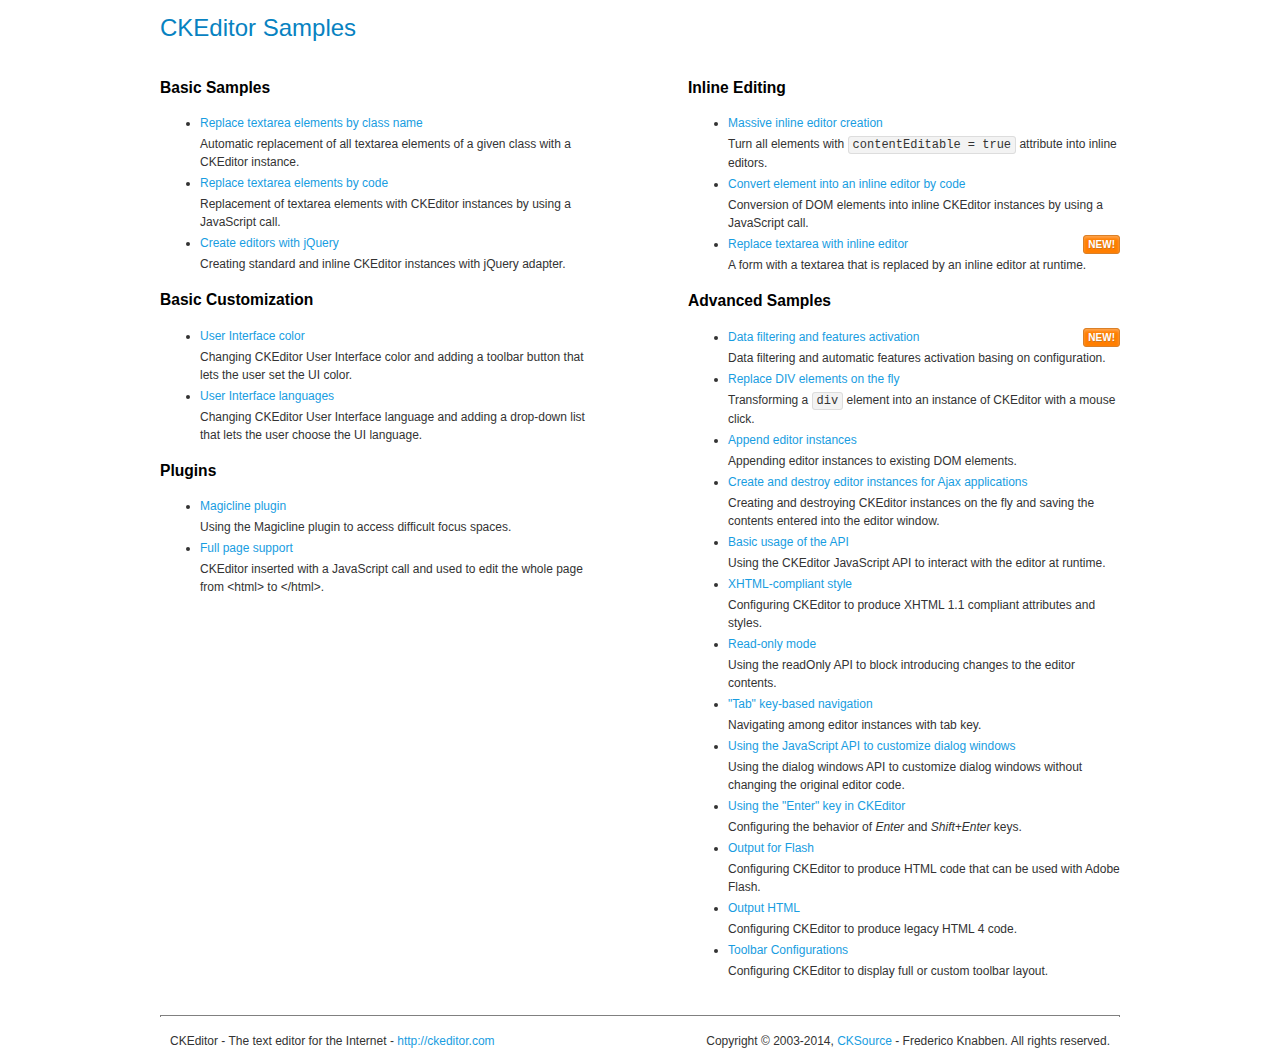
<file: ckeditor/samples/index.html>
<!DOCTYPE html>
<!--
Copyright (c) 2003-2014, CKSource - Frederico Knabben. All rights reserved.
For licensing, see LICENSE.md or http://ckeditor.com/license
-->
<html>
<head>
	<meta charset="utf-8">
	<title>CKEditor Samples</title>
	<link rel="stylesheet" href="sample.css">
</head>
<body>
	<h1 class="samples">
		CKEditor Samples
	</h1>
	<div class="twoColumns">
		<div class="twoColumnsLeft">
			<h2 class="samples">
				Basic Samples
			</h2>
			<dl class="samples">
				<dt><a class="samples" href="replacebyclass.html">Replace textarea elements by class name</a></dt>
				<dd>Automatic replacement of all textarea elements of a given class with a CKEditor instance.</dd>

				<dt><a class="samples" href="replacebycode.html">Replace textarea elements by code</a></dt>
				<dd>Replacement of textarea elements with CKEditor instances by using a JavaScript call.</dd>

				<dt><a class="samples" href="jquery.html">Create editors with jQuery</a></dt>
				<dd>Creating standard and inline CKEditor instances with jQuery adapter.</dd>
			</dl>

			<h2 class="samples">
				Basic Customization
			</h2>
			<dl class="samples">
				<dt><a class="samples" href="uicolor.html">User Interface color</a></dt>
				<dd>Changing CKEditor User Interface color and adding a toolbar button that lets the user set the UI color.</dd>

				<dt><a class="samples" href="uilanguages.html">User Interface languages</a></dt>
				<dd>Changing CKEditor User Interface language and adding a drop-down list that lets the user choose the UI language.</dd>
			</dl>


			<h2 class="samples">Plugins</h2>
<dl class="samples">
<dt><a class="samples" href="plugins/magicline/magicline.html">Magicline plugin</a></dt>
<dd>Using the Magicline plugin to access difficult focus spaces.</dd>

<dt><a class="samples" href="plugins/wysiwygarea/fullpage.html">Full page support</a></dt>
<dd>CKEditor inserted with a JavaScript call and used to edit the whole page from &lt;html&gt; to &lt;/html&gt;.</dd>
</dl>
		</div>
		<div class="twoColumnsRight">
			<h2 class="samples">
				Inline Editing
			</h2>
			<dl class="samples">
				<dt><a class="samples" href="inlineall.html">Massive inline editor creation</a></dt>
				<dd>Turn all elements with <code>contentEditable = true</code> attribute into inline editors.</dd>

				<dt><a class="samples" href="inlinebycode.html">Convert element into an inline editor by code</a></dt>
				<dd>Conversion of DOM elements into inline CKEditor instances by using a JavaScript call.</dd>

				<dt><a class="samples" href="inlinetextarea.html">Replace textarea with inline editor</a> <span class="new">New!</span></dt>
				<dd>A form with a textarea that is replaced by an inline editor at runtime.</dd>

				
			</dl>

			<h2 class="samples">
				Advanced Samples
			</h2>
			<dl class="samples">
				<dt><a class="samples" href="datafiltering.html">Data filtering and features activation</a> <span class="new">New!</span></dt>
				<dd>Data filtering and automatic features activation basing on configuration.</dd>

				<dt><a class="samples" href="divreplace.html">Replace DIV elements on the fly</a></dt>
				<dd>Transforming a <code>div</code> element into an instance of CKEditor with a mouse click.</dd>

				<dt><a class="samples" href="appendto.html">Append editor instances</a></dt>
				<dd>Appending editor instances to existing DOM elements.</dd>

				<dt><a class="samples" href="ajax.html">Create and destroy editor instances for Ajax applications</a></dt>
				<dd>Creating and destroying CKEditor instances on the fly and saving the contents entered into the editor window.</dd>

				<dt><a class="samples" href="api.html">Basic usage of the API</a></dt>
				<dd>Using the CKEditor JavaScript API to interact with the editor at runtime.</dd>

				<dt><a class="samples" href="xhtmlstyle.html">XHTML-compliant style</a></dt>
				<dd>Configuring CKEditor to produce XHTML 1.1 compliant attributes and styles.</dd>

				<dt><a class="samples" href="readonly.html">Read-only mode</a></dt>
				<dd>Using the readOnly API to block introducing changes to the editor contents.</dd>

				<dt><a class="samples" href="tabindex.html">"Tab" key-based navigation</a></dt>
				<dd>Navigating among editor instances with tab key.</dd>


				
<dt><a class="samples" href="plugins/dialog/dialog.html">Using the JavaScript API to customize dialog windows</a></dt>
<dd>Using the dialog windows API to customize dialog windows without changing the original editor code.</dd>

<dt><a class="samples" href="plugins/enterkey/enterkey.html">Using the &quot;Enter&quot; key in CKEditor</a></dt>
<dd>Configuring the behavior of <em>Enter</em> and <em>Shift+Enter</em> keys.</dd>

<dt><a class="samples" href="plugins/htmlwriter/outputforflash.html">Output for Flash</a></dt>
<dd>Configuring CKEditor to produce HTML code that can be used with Adobe Flash.</dd>

<dt><a class="samples" href="plugins/htmlwriter/outputhtml.html">Output HTML</a></dt>
<dd>Configuring CKEditor to produce legacy HTML 4 code.</dd>

<dt><a class="samples" href="plugins/toolbar/toolbar.html">Toolbar Configurations</a></dt>
<dd>Configuring CKEditor to display full or custom toolbar layout.</dd>

			</dl>
		</div>
	</div>
	<div id="footer">
		<hr>
		<p>
			CKEditor - The text editor for the Internet - <a class="samples" href="http://ckeditor.com/">http://ckeditor.com</a>
		</p>
		<p id="copy">
			Copyright &copy; 2003-2014, <a class="samples" href="http://cksource.com/">CKSource</a> - Frederico Knabben. All rights reserved.
		</p>
	</div>
</body>
</html>
</file>
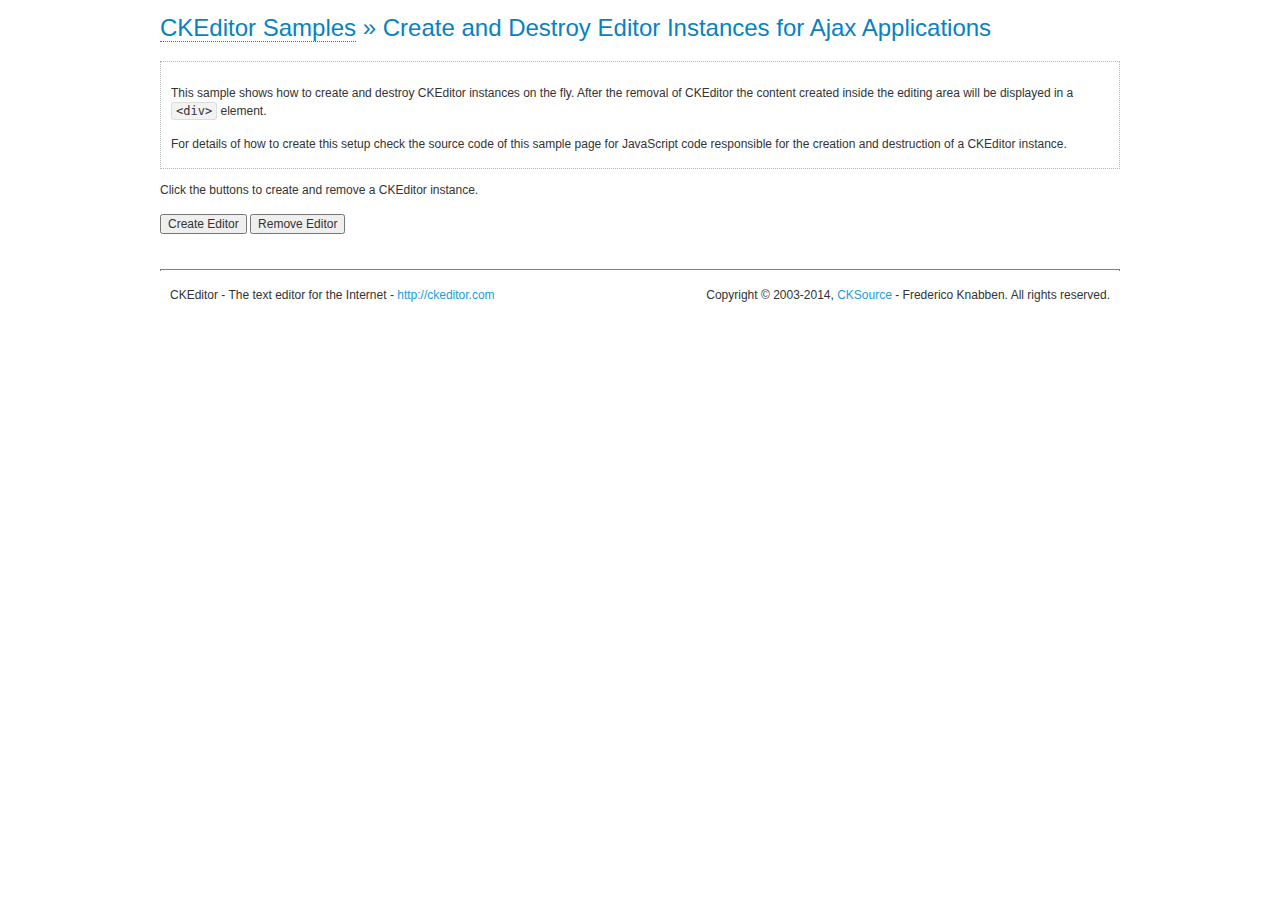
<file: ckeditor/samples/ajax.html>
<!DOCTYPE html>
<!--
Copyright (c) 2003-2014, CKSource - Frederico Knabben. All rights reserved.
For licensing, see LICENSE.md or http://ckeditor.com/license
-->
<html>
<head>
	<meta charset="utf-8">
	<title>Ajax &mdash; CKEditor Sample</title>
	<script src="../ckeditor.js"></script>
	<link rel="stylesheet" href="sample.css">
	<script>

		var editor, html = '';

		function createEditor() {
			if ( editor )
				return;

			// Create a new editor inside the <div id="editor">, setting its value to html
			var config = {};
			editor = CKEDITOR.appendTo( 'editor', config, html );
		}

		function removeEditor() {
			if ( !editor )
				return;

			// Retrieve the editor contents. In an Ajax application, this data would be
			// sent to the server or used in any other way.
			document.getElementById( 'editorcontents' ).innerHTML = html = editor.getData();
			document.getElementById( 'contents' ).style.display = '';

			// Destroy the editor.
			editor.destroy();
			editor = null;
		}

	</script>
</head>
<body>
	<h1 class="samples">
		<a href="index.html">CKEditor Samples</a> &raquo; Create and Destroy Editor Instances for Ajax Applications
	</h1>
	<div class="description">
		<p>
			This sample shows how to create and destroy CKEditor instances on the fly. After the removal of CKEditor the content created inside the editing
			area will be displayed in a <code>&lt;div&gt;</code> element.
		</p>
		<p>
			For details of how to create this setup check the source code of this sample page
			for JavaScript code responsible for the creation and destruction of a CKEditor instance.
		</p>
	</div>
	<p>Click the buttons to create and remove a CKEditor instance.</p>
	<p>
		<input onclick="createEditor();" type="button" value="Create Editor">
		<input onclick="removeEditor();" type="button" value="Remove Editor">
	</p>
	<!-- This div will hold the editor. -->
	<div id="editor">
	</div>
	<div id="contents" style="display: none">
		<p>
			Edited Contents:
		</p>
		<!-- This div will be used to display the editor contents. -->
		<div id="editorcontents">
		</div>
	</div>
	<div id="footer">
		<hr>
		<p>
			CKEditor - The text editor for the Internet - <a class="samples" href="http://ckeditor.com/">http://ckeditor.com</a>
		</p>
		<p id="copy">
			Copyright &copy; 2003-2014, <a class="samples" href="http://cksource.com/">CKSource</a> - Frederico
			Knabben. All rights reserved.
		</p>
	</div>
</body>
</html>
</file>
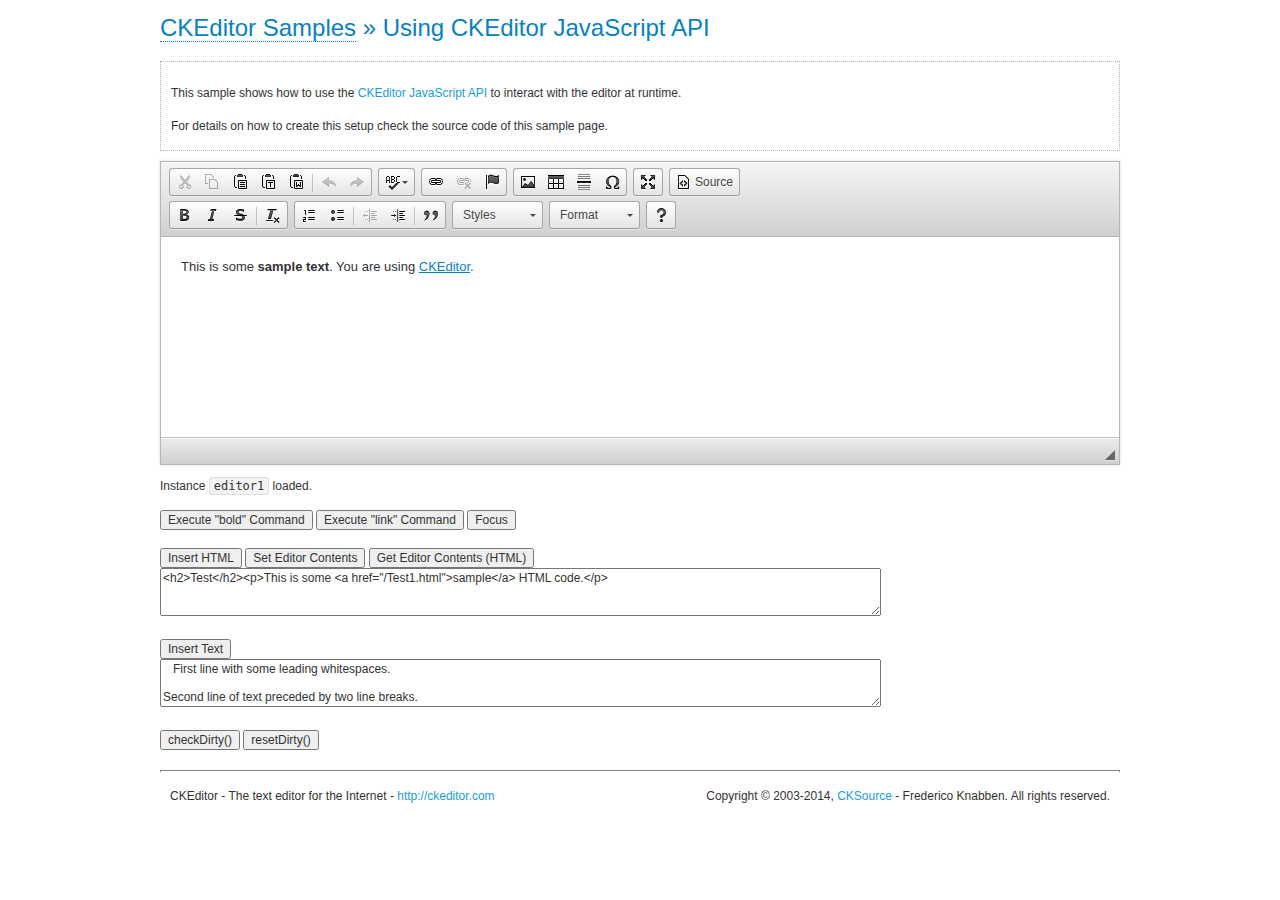
<file: ckeditor/samples/api.html>
<!DOCTYPE html>
<!--
Copyright (c) 2003-2014, CKSource - Frederico Knabben. All rights reserved.
For licensing, see LICENSE.md or http://ckeditor.com/license
-->
<html>
<head>
	<meta charset="utf-8">
	<title>API Usage &mdash; CKEditor Sample</title>
	<script src="../ckeditor.js"></script>
	<link href="sample.css" rel="stylesheet">
	<script>

// The instanceReady event is fired, when an instance of CKEditor has finished
// its initialization.
CKEDITOR.on( 'instanceReady', function( ev ) {
	// Show the editor name and description in the browser status bar.
	document.getElementById( 'eMessage' ).innerHTML = 'Instance <code>' + ev.editor.name + '<\/code> loaded.';

	// Show this sample buttons.
	document.getElementById( 'eButtons' ).style.display = 'block';
});

function InsertHTML() {
	// Get the editor instance that we want to interact with.
	var editor = CKEDITOR.instances.editor1;
	var value = document.getElementById( 'htmlArea' ).value;

	// Check the active editing mode.
	if ( editor.mode == 'wysiwyg' )
	{
		// Insert HTML code.
		// http://docs.ckeditor.com/#!/api/CKEDITOR.editor-method-insertHtml
		editor.insertHtml( value );
	}
	else
		alert( 'You must be in WYSIWYG mode!' );
}

function InsertText() {
	// Get the editor instance that we want to interact with.
	var editor = CKEDITOR.instances.editor1;
	var value = document.getElementById( 'txtArea' ).value;

	// Check the active editing mode.
	if ( editor.mode == 'wysiwyg' )
	{
		// Insert as plain text.
		// http://docs.ckeditor.com/#!/api/CKEDITOR.editor-method-insertText
		editor.insertText( value );
	}
	else
		alert( 'You must be in WYSIWYG mode!' );
}

function SetContents() {
	// Get the editor instance that we want to interact with.
	var editor = CKEDITOR.instances.editor1;
	var value = document.getElementById( 'htmlArea' ).value;

	// Set editor contents (replace current contents).
	// http://docs.ckeditor.com/#!/api/CKEDITOR.editor-method-setData
	editor.setData( value );
}

function GetContents() {
	// Get the editor instance that you want to interact with.
	var editor = CKEDITOR.instances.editor1;

	// Get editor contents
	// http://docs.ckeditor.com/#!/api/CKEDITOR.editor-method-getData
	alert( editor.getData() );
}

function ExecuteCommand( commandName ) {
	// Get the editor instance that we want to interact with.
	var editor = CKEDITOR.instances.editor1;

	// Check the active editing mode.
	if ( editor.mode == 'wysiwyg' )
	{
		// Execute the command.
		// http://docs.ckeditor.com/#!/api/CKEDITOR.editor-method-execCommand
		editor.execCommand( commandName );
	}
	else
		alert( 'You must be in WYSIWYG mode!' );
}

function CheckDirty() {
	// Get the editor instance that we want to interact with.
	var editor = CKEDITOR.instances.editor1;
	// Checks whether the current editor contents present changes when compared
	// to the contents loaded into the editor at startup
	// http://docs.ckeditor.com/#!/api/CKEDITOR.editor-method-checkDirty
	alert( editor.checkDirty() );
}

function ResetDirty() {
	// Get the editor instance that we want to interact with.
	var editor = CKEDITOR.instances.editor1;
	// Resets the "dirty state" of the editor (see CheckDirty())
	// http://docs.ckeditor.com/#!/api/CKEDITOR.editor-method-resetDirty
	editor.resetDirty();
	alert( 'The "IsDirty" status has been reset' );
}

function Focus() {
	CKEDITOR.instances.editor1.focus();
}

function onFocus() {
	document.getElementById( 'eMessage' ).innerHTML = '<b>' + this.name + ' is focused </b>';
}

function onBlur() {
	document.getElementById( 'eMessage' ).innerHTML = this.name + ' lost focus';
}

	</script>

</head>
<body>
	<h1 class="samples">
		<a href="index.html">CKEditor Samples</a> &raquo; Using CKEditor JavaScript API
	</h1>
	<div class="description">
	<p>
		This sample shows how to use the
		<a class="samples" href="http://docs.ckeditor.com/#!/api/CKEDITOR.editor">CKEditor JavaScript API</a>
		to interact with the editor at runtime.
	</p>
	<p>
		For details on how to create this setup check the source code of this sample page.
	</p>
	</div>

	<!-- This <div> holds alert messages to be display in the sample page. -->
	<div id="alerts">
		<noscript>
			<p>
				<strong>CKEditor requires JavaScript to run</strong>. In a browser with no JavaScript
				support, like yours, you should still see the contents (HTML data) and you should
				be able to edit it normally, without a rich editor interface.
			</p>
		</noscript>
	</div>
	<form action="../../../samples/sample_posteddata.php" method="post">
		<textarea cols="100" id="editor1" name="editor1" rows="10">&lt;p&gt;This is some &lt;strong&gt;sample text&lt;/strong&gt;. You are using &lt;a href="http://ckeditor.com/"&gt;CKEditor&lt;/a&gt;.&lt;/p&gt;</textarea>

		<script>
			// Replace the <textarea id="editor1"> with an CKEditor instance.
			CKEDITOR.replace( 'editor1', {
				on: {
					focus: onFocus,
					blur: onBlur,

					// Check for availability of corresponding plugins.
					pluginsLoaded: function( evt ) {
						var doc = CKEDITOR.document, ed = evt.editor;
						if ( !ed.getCommand( 'bold' ) )
							doc.getById( 'exec-bold' ).hide();
						if ( !ed.getCommand( 'link' ) )
							doc.getById( 'exec-link' ).hide();
					}
				}
			});
		</script>

		<p id="eMessage">
		</p>

		<div id="eButtons" style="display: none">
			<input id="exec-bold" onclick="ExecuteCommand('bold');" type="button" value="Execute &quot;bold&quot; Command">
			<input id="exec-link" onclick="ExecuteCommand('link');" type="button" value="Execute &quot;link&quot; Command">
			<input onclick="Focus();" type="button" value="Focus">
			<br><br>
			<input onclick="InsertHTML();" type="button" value="Insert HTML">
			<input onclick="SetContents();" type="button" value="Set Editor Contents">
			<input onclick="GetContents();" type="button" value="Get Editor Contents (HTML)">
			<br>
			<textarea cols="100" id="htmlArea" rows="3">&lt;h2&gt;Test&lt;/h2&gt;&lt;p&gt;This is some &lt;a href="/Test1.html"&gt;sample&lt;/a&gt; HTML code.&lt;/p&gt;</textarea>
			<br>
			<br>
			<input onclick="InsertText();" type="button" value="Insert Text">
			<br>
			<textarea cols="100" id="txtArea" rows="3">   First line with some leading whitespaces.

Second line of text preceded by two line breaks.</textarea>
			<br>
			<br>
			<input onclick="CheckDirty();" type="button" value="checkDirty()">
			<input onclick="ResetDirty();" type="button" value="resetDirty()">
		</div>
	</form>
	<div id="footer">
		<hr>
		<p>
			CKEditor - The text editor for the Internet - <a class="samples" href="http://ckeditor.com/">http://ckeditor.com</a>
		</p>
		<p id="copy">
			Copyright &copy; 2003-2014, <a class="samples" href="http://cksource.com/">CKSource</a> - Frederico
			Knabben. All rights reserved.
		</p>
	</div>
</body>
</html>
</file>
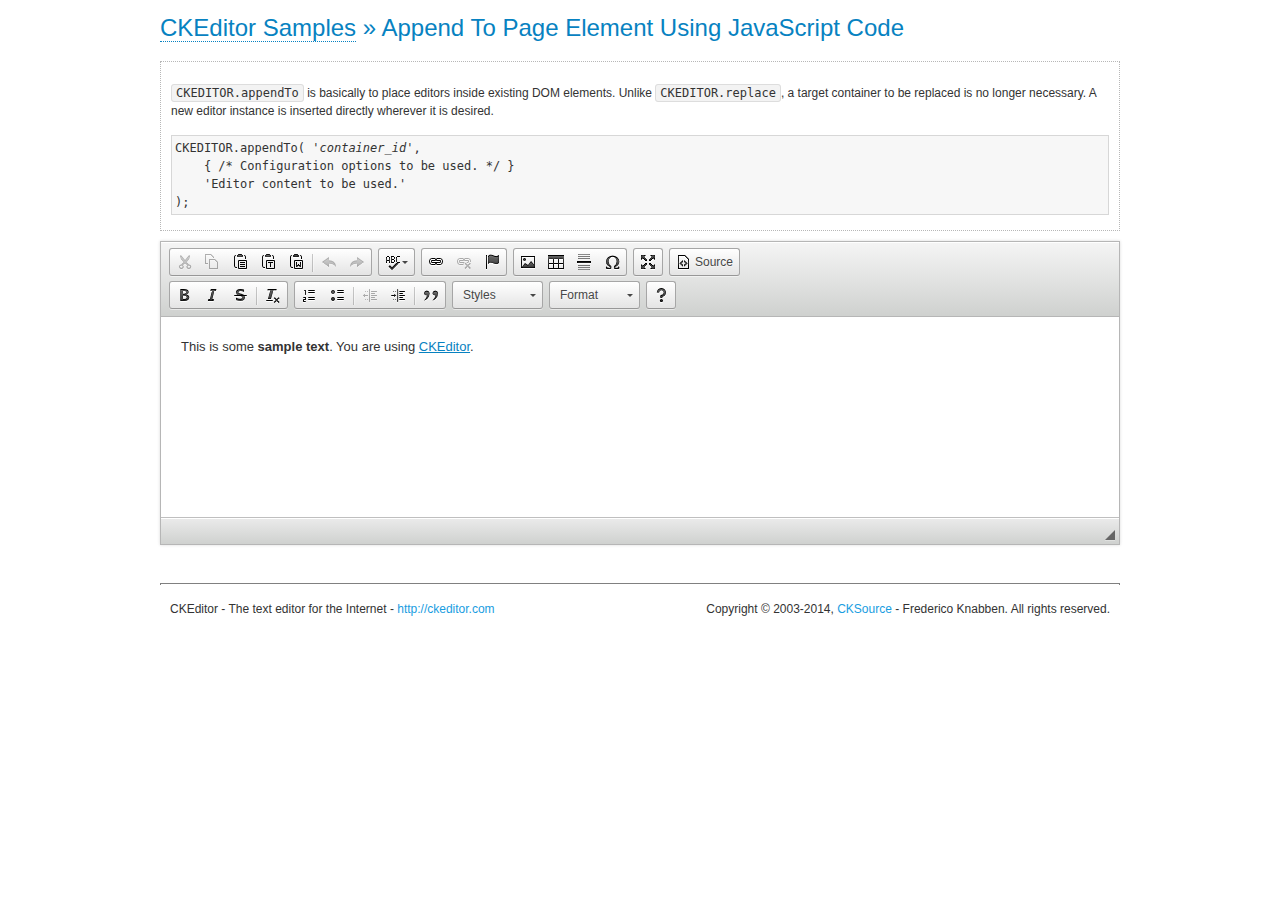
<file: ckeditor/samples/appendto.html>
<!DOCTYPE html>
<!--
Copyright (c) 2003-2014, CKSource - Frederico Knabben. All rights reserved.
For licensing, see LICENSE.md or http://ckeditor.com/license
-->
<html>
<head>
	<meta charset="utf-8">
	<title>CKEDITOR.appendTo &mdash; CKEditor Sample</title>
	<script src="../ckeditor.js"></script>
	<link rel="stylesheet" href="sample.css">
</head>
<body>
	<h1 class="samples">
		<a href="index.html">CKEditor Samples</a> &raquo; Append To Page Element Using JavaScript Code
	</h1>
	<div id="section1">
		<div class="description">
			<p>
				<code>CKEDITOR.appendTo</code> is basically to place editors
				inside existing DOM elements. Unlike <code>CKEDITOR.replace</code>,
				a target container to be replaced is no longer necessary. A new editor
				instance is inserted directly wherever it is desired.
			</p>
<pre class="samples">CKEDITOR.appendTo( '<em>container_id</em>',
	{ /* Configuration options to be used. */ }
	'Editor content to be used.'
);</pre>
		</div>
		<script>

			// This call can be placed at any point after the
			// <textarea>, or inside a <head><script> in a
			// window.onload event handler.

			// Replace the <textarea id="editor"> with an CKEditor
			// instance, using default configurations.
			CKEDITOR.appendTo( 'section1',
				null,
				'<p>This is some <strong>sample text</strong>. You are using <a href="http://ckeditor.com/">CKEditor</a>.</p>'
			);

		</script>
	</div>
	<br>
	<div id="footer">
		<hr>
		<p>
			CKEditor - The text editor for the Internet - <a class="samples" href="http://ckeditor.com/">http://ckeditor.com</a>
		</p>
		<p id="copy">
			Copyright &copy; 2003-2014, <a class="samples" href="http://cksource.com/">CKSource</a> - Frederico
			Knabben. All rights reserved.
		</p>
	</div>
</body>
</html>
</file>
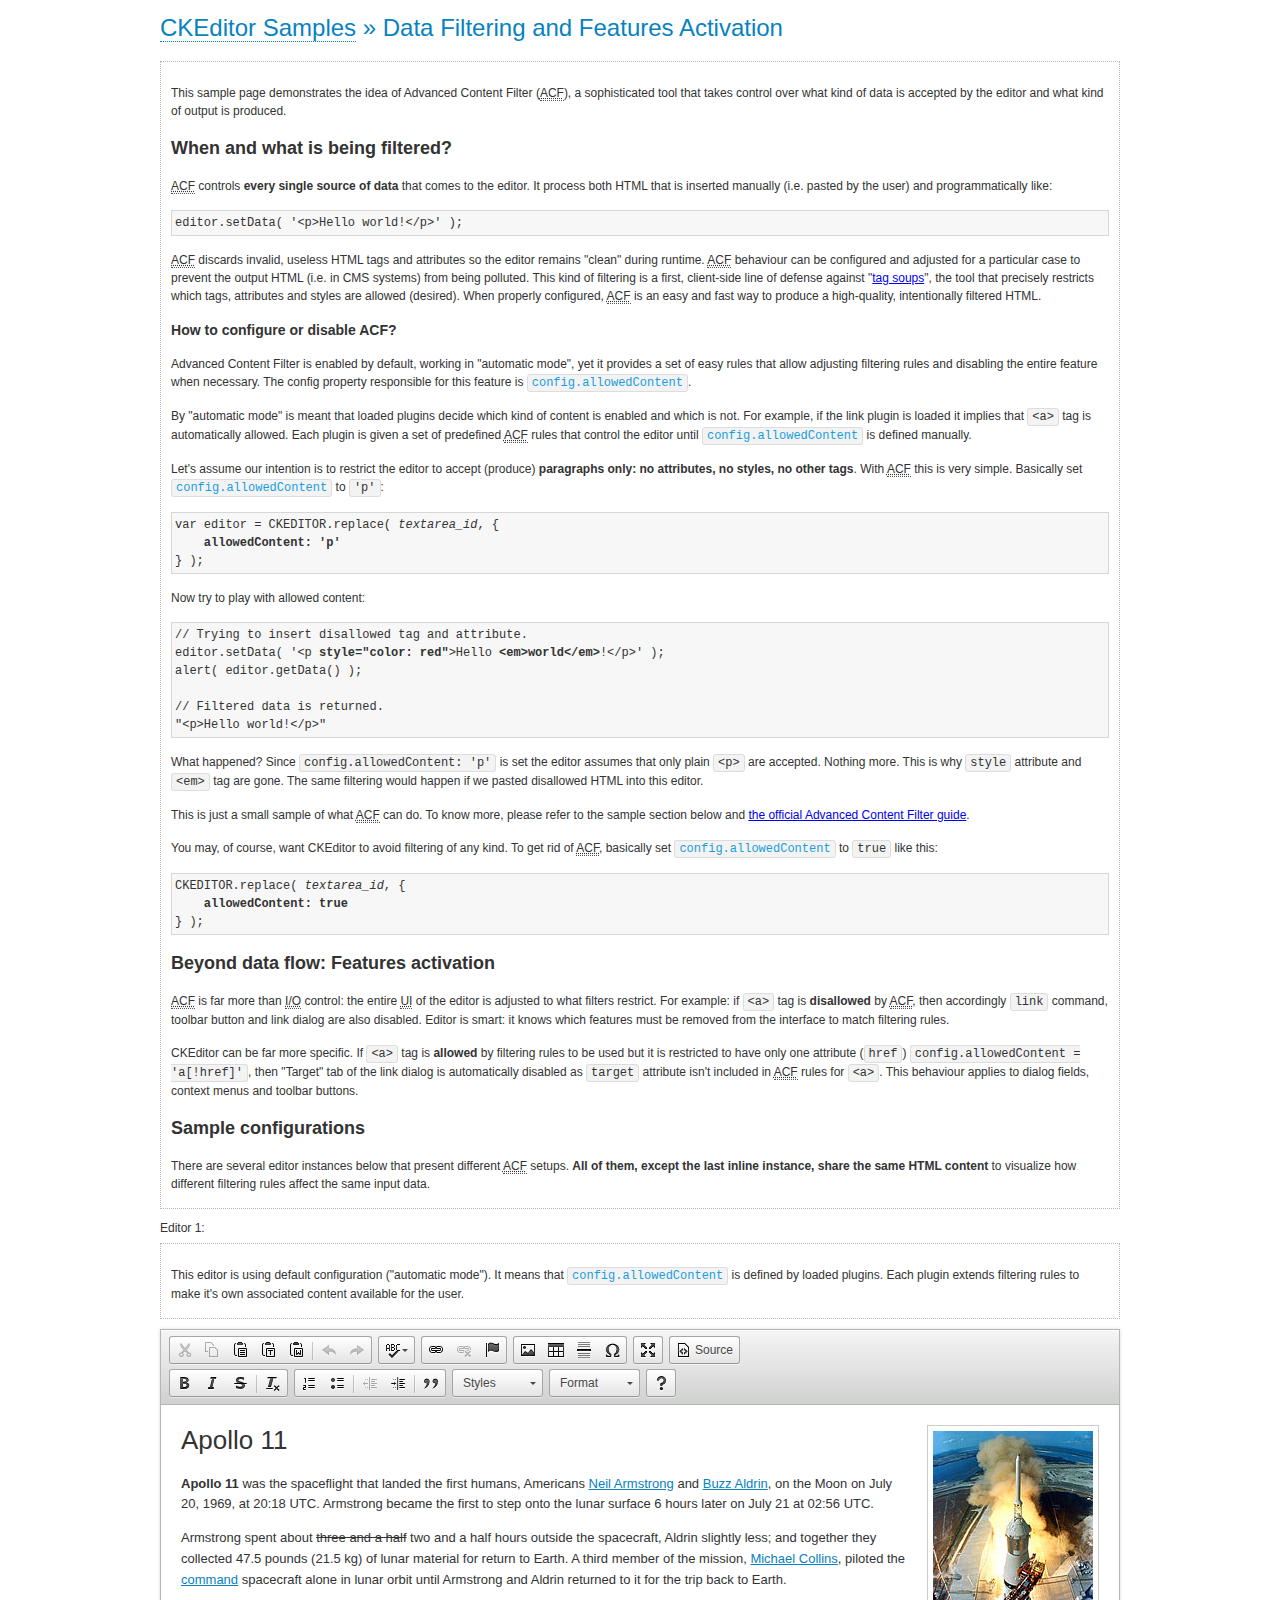
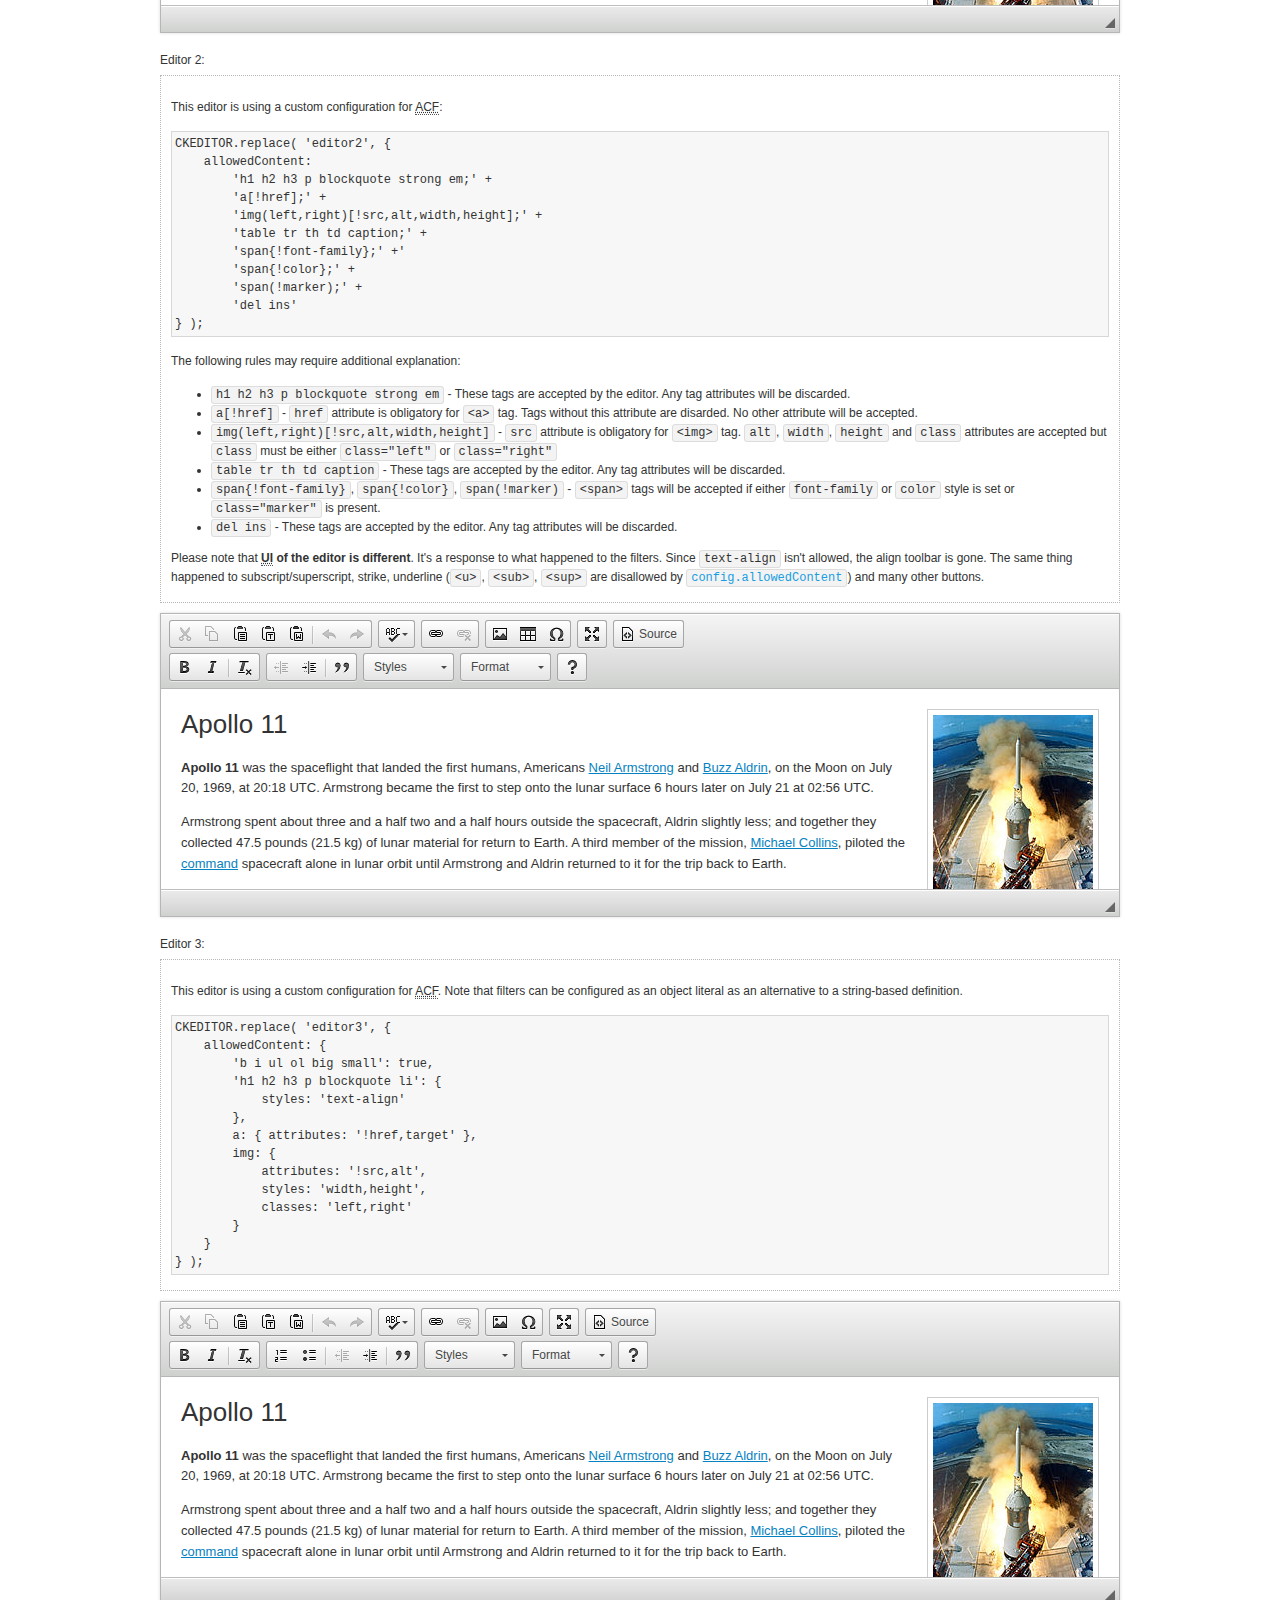
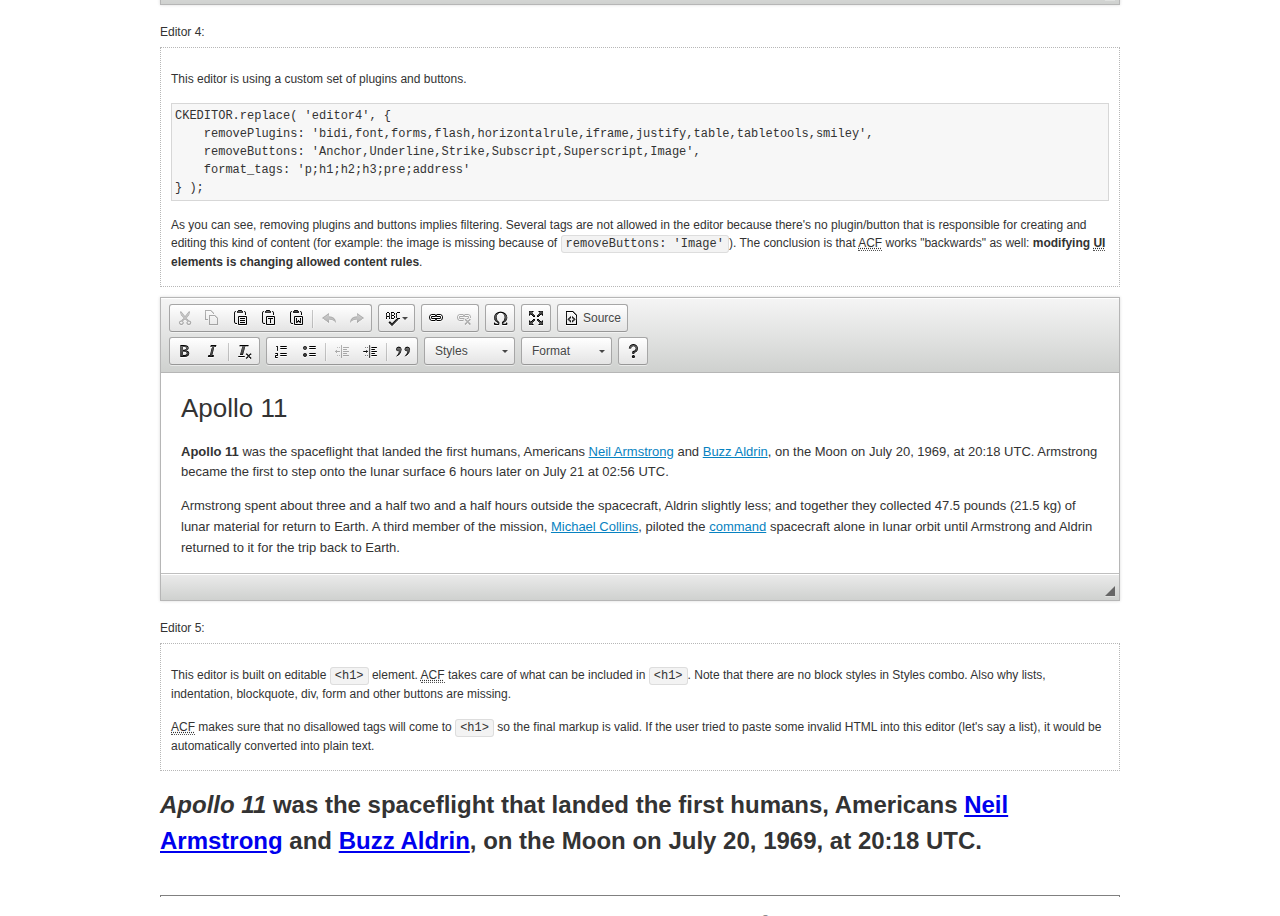
<file: ckeditor/samples/datafiltering.html>
<!DOCTYPE html>
<!--
Copyright (c) 2003-2014, CKSource - Frederico Knabben. All rights reserved.
For licensing, see LICENSE.md or http://ckeditor.com/license
-->
<html>
<head>
	<meta charset="utf-8">
	<title>Data Filtering &mdash; CKEditor Sample</title>
	<script src="../ckeditor.js"></script>
	<link rel="stylesheet" href="sample.css">
	<script>
		// Remove advanced tabs for all editors.
		CKEDITOR.config.removeDialogTabs = 'image:advanced;link:advanced;flash:advanced;creatediv:advanced;editdiv:advanced';
	</script>
</head>
<body>
	<h1 class="samples">
		<a href="index.html">CKEditor Samples</a> &raquo; Data Filtering and Features Activation
	</h1>
	<div class="description">
		<p>
			This sample page demonstrates the idea of Advanced Content Filter
			(<abbr title="Advanced Content Filter">ACF</abbr>), a sophisticated
			tool that takes control over what kind of data is accepted by the editor and what
			kind of output is produced.
		</p>
		<h2>When and what is being filtered?</h2>
		<p>
			<abbr title="Advanced Content Filter">ACF</abbr> controls
			<strong>every single source of data</strong> that comes to the editor.
			It process both HTML that is inserted manually (i.e. pasted by the user)
			and programmatically like:
		</p>
<pre class="samples">
editor.setData( '&lt;p&gt;Hello world!&lt;/p&gt;' );
</pre>
		<p>
			<abbr title="Advanced Content Filter">ACF</abbr> discards invalid,
			useless HTML tags and attributes so the editor remains "clean" during
			runtime. <abbr title="Advanced Content Filter">ACF</abbr> behaviour
			can be configured and adjusted for a particular case to prevent the
			output HTML (i.e. in CMS systems) from being polluted.

			This kind of filtering is a first, client-side line of defense
			against "<a href="http://en.wikipedia.org/wiki/Tag_soup">tag soups</a>",
			the tool that precisely restricts which tags, attributes and styles
			are allowed (desired). When properly configured, <abbr title="Advanced Content Filter">ACF</abbr>
			is an easy and fast way to produce a high-quality, intentionally filtered HTML.
		</p>

		<h3>How to configure or disable ACF?</h3>
		<p>
			Advanced Content Filter is enabled by default, working in "automatic mode", yet
			it provides a set of easy rules that allow adjusting filtering rules
			and disabling the entire feature when necessary. The config property
			responsible for this feature is <code><a class="samples"
			href="http://docs.ckeditor.com/#!/api/CKEDITOR.config-cfg-allowedContent">config.allowedContent</a></code>.
		</p>
		<p>
			By "automatic mode" is meant that loaded plugins decide which kind
			of content is enabled and which is not. For example, if the link
			plugin is loaded it implies that <code>&lt;a&gt;</code> tag is
			automatically allowed. Each plugin is given a set
			of predefined <abbr title="Advanced Content Filter">ACF</abbr> rules
			that control the editor until <code><a class="samples"
			href="http://docs.ckeditor.com/#!/api/CKEDITOR.config-cfg-allowedContent">
			config.allowedContent</a></code>
			is defined manually.
		</p>
		<p>
			Let's assume our intention is to restrict the editor to accept (produce) <strong>paragraphs
			only: no attributes, no styles, no other tags</strong>.
			With <abbr title="Advanced Content Filter">ACF</abbr>
			this is very simple. Basically set <code><a class="samples"
			href="http://docs.ckeditor.com/#!/api/CKEDITOR.config-cfg-allowedContent">
			config.allowedContent</a></code> to <code>'p'</code>:
		</p>
<pre class="samples">
var editor = CKEDITOR.replace( <em>textarea_id</em>, {
	<strong>allowedContent: 'p'</strong>
} );
</pre>
		<p>
			Now try to play with allowed content:
		</p>
<pre class="samples">
// Trying to insert disallowed tag and attribute.
editor.setData( '&lt;p <strong>style="color: red"</strong>&gt;Hello <strong>&lt;em&gt;world&lt;/em&gt;</strong>!&lt;/p&gt;' );
alert( editor.getData() );

// Filtered data is returned.
"&lt;p&gt;Hello world!&lt;/p&gt;"
</pre>
		<p>
			What happened? Since <code>config.allowedContent: 'p'</code> is set the editor assumes
			that only plain <code>&lt;p&gt;</code> are accepted. Nothing more. This is why
			<code>style</code> attribute and <code>&lt;em&gt;</code> tag are gone. The same
			filtering would happen if we pasted disallowed HTML into this editor.
		</p>
		<p>
			This is just a small sample of what <abbr title="Advanced Content Filter">ACF</abbr>
			can do. To know more, please refer to the sample section below and
			<a href="http://docs.ckeditor.com/#!/guide/dev_advanced_content_filter">the official Advanced Content Filter guide</a>.
		</p>
		<p>
			You may, of course, want CKEditor to avoid filtering of any kind.
			To get rid of <abbr title="Advanced Content Filter">ACF</abbr>,
			basically set <code><a class="samples"
			href="http://docs.ckeditor.com/#!/api/CKEDITOR.config-cfg-allowedContent">
			config.allowedContent</a></code> to <code>true</code> like this:
		</p>
<pre class="samples">
CKEDITOR.replace( <em>textarea_id</em>, {
	<strong>allowedContent: true</strong>
} );
</pre>

		<h2>Beyond data flow: Features activation</h2>
		<p>
			<abbr title="Advanced Content Filter">ACF</abbr> is far more than
			<abbr title="Input/Output">I/O</abbr> control: the entire
			<abbr title="User Interface">UI</abbr> of the editor is adjusted to what
			filters restrict. For example: if <code>&lt;a&gt;</code> tag is
			<strong>disallowed</strong>
			by <abbr title="Advanced Content Filter">ACF</abbr>,
			then accordingly <code>link</code> command, toolbar button and link dialog
			are also disabled. Editor is smart: it knows which features must be
			removed from the interface to match filtering rules.
		</p>
		<p>
			CKEditor can be far more specific. If <code>&lt;a&gt;</code> tag is
			<strong>allowed</strong> by filtering rules to be used but it is restricted
			to have only one attribute (<code>href</code>)
			<code>config.allowedContent = 'a[!href]'</code>, then
			"Target" tab of the link dialog is automatically disabled as <code>target</code>
			attribute isn't included in <abbr title="Advanced Content Filter">ACF</abbr> rules
			for <code>&lt;a&gt;</code>. This behaviour applies to dialog fields, context
			menus and toolbar buttons.
		</p>

		<h2>Sample configurations</h2>
		<p>
			There are several editor instances below that present different
			<abbr title="Advanced Content Filter">ACF</abbr> setups. <strong>All of them,
			except the last inline instance, share the same HTML content</strong> to visualize
			how different filtering rules affect the same input data.
		</p>
	</div>

	<div>
		<label for="editor1">
			Editor 1:
		</label>
		<div class="description">
			<p>
				This editor is using default configuration ("automatic mode"). It means that
				<code><a class="samples"
				href="http://docs.ckeditor.com/#!/api/CKEDITOR.config-cfg-allowedContent">
				config.allowedContent</a></code> is defined by loaded plugins.
				Each plugin extends filtering rules to make it's own associated content
				available for the user.
			</p>
		</div>
		<textarea cols="80" id="editor1" name="editor1" rows="10">
			&lt;h1&gt;&lt;img alt=&quot;Saturn V carrying Apollo 11&quot; class=&quot;right&quot; src=&quot;assets/sample.jpg&quot;/&gt; Apollo 11&lt;/h1&gt; &lt;p&gt;&lt;b&gt;Apollo 11&lt;/b&gt; was the spaceflight that landed the first humans, Americans &lt;a href=&quot;http://en.wikipedia.org/wiki/Neil_Armstrong&quot; title=&quot;Neil Armstrong&quot;&gt;Neil Armstrong&lt;/a&gt; and &lt;a href=&quot;http://en.wikipedia.org/wiki/Buzz_Aldrin&quot; title=&quot;Buzz Aldrin&quot;&gt;Buzz Aldrin&lt;/a&gt;, on the Moon on July 20, 1969, at 20:18 UTC. Armstrong became the first to step onto the lunar surface 6 hours later on July 21 at 02:56 UTC.&lt;/p&gt; &lt;p&gt;Armstrong spent about &lt;s&gt;three and a half&lt;/s&gt; two and a half hours outside the spacecraft, Aldrin slightly less; and together they collected 47.5 pounds (21.5&amp;nbsp;kg) of lunar material for return to Earth. A third member of the mission, &lt;a href=&quot;http://en.wikipedia.org/wiki/Michael_Collins_(astronaut)&quot; title=&quot;Michael Collins (astronaut)&quot;&gt;Michael Collins&lt;/a&gt;, piloted the &lt;a href=&quot;http://en.wikipedia.org/wiki/Apollo_Command/Service_Module&quot; title=&quot;Apollo Command/Service Module&quot;&gt;command&lt;/a&gt; spacecraft alone in lunar orbit until Armstrong and Aldrin returned to it for the trip back to Earth.&lt;/p&gt; &lt;h2&gt;Broadcasting and &lt;em&gt;quotes&lt;/em&gt; &lt;a id=&quot;quotes&quot; name=&quot;quotes&quot;&gt;&lt;/a&gt;&lt;/h2&gt; &lt;p&gt;Broadcast on live TV to a world-wide audience, Armstrong stepped onto the lunar surface and described the event as:&lt;/p&gt; &lt;blockquote&gt;&lt;p&gt;One small step for [a] man, one giant leap for mankind.&lt;/p&gt;&lt;/blockquote&gt; &lt;p&gt;Apollo 11 effectively ended the &lt;a href=&quot;http://en.wikipedia.org/wiki/Space_Race&quot; title=&quot;Space Race&quot;&gt;Space Race&lt;/a&gt; and fulfilled a national goal proposed in 1961 by the late U.S. President &lt;a href=&quot;http://en.wikipedia.org/wiki/John_F._Kennedy&quot; title=&quot;John F. Kennedy&quot;&gt;John F. Kennedy&lt;/a&gt; in a speech before the United States Congress:&lt;/p&gt; &lt;blockquote&gt;&lt;p&gt;[...] before this decade is out, of landing a man on the Moon and returning him safely to the Earth.&lt;/p&gt;&lt;/blockquote&gt; &lt;h2&gt;Technical details &lt;a id=&quot;tech-details&quot; name=&quot;tech-details&quot;&gt;&lt;/a&gt;&lt;/h2&gt; &lt;table align=&quot;right&quot; border=&quot;1&quot; bordercolor=&quot;#ccc&quot; cellpadding=&quot;5&quot; cellspacing=&quot;0&quot; style=&quot;border-collapse:collapse;margin:10px 0 10px 15px;&quot;&gt; &lt;caption&gt;&lt;strong&gt;Mission crew&lt;/strong&gt;&lt;/caption&gt; &lt;thead&gt; &lt;tr&gt; &lt;th scope=&quot;col&quot;&gt;Position&lt;/th&gt; &lt;th scope=&quot;col&quot;&gt;Astronaut&lt;/th&gt; &lt;/tr&gt; &lt;/thead&gt; &lt;tbody&gt; &lt;tr&gt; &lt;td&gt;Commander&lt;/td&gt; &lt;td&gt;Neil A. Armstrong&lt;/td&gt; &lt;/tr&gt; &lt;tr&gt; &lt;td&gt;Command Module Pilot&lt;/td&gt; &lt;td&gt;Michael Collins&lt;/td&gt; &lt;/tr&gt; &lt;tr&gt; &lt;td&gt;Lunar Module Pilot&lt;/td&gt; &lt;td&gt;Edwin &amp;quot;Buzz&amp;quot; E. Aldrin, Jr.&lt;/td&gt; &lt;/tr&gt; &lt;/tbody&gt; &lt;/table&gt; &lt;p&gt;Launched by a &lt;strong&gt;Saturn V&lt;/strong&gt; rocket from &lt;a href=&quot;http://en.wikipedia.org/wiki/Kennedy_Space_Center&quot; title=&quot;Kennedy Space Center&quot;&gt;Kennedy Space Center&lt;/a&gt; in Merritt Island, Florida on July 16, Apollo 11 was the fifth manned mission of &lt;a href=&quot;http://en.wikipedia.org/wiki/NASA&quot; title=&quot;NASA&quot;&gt;NASA&lt;/a&gt;&amp;#39;s Apollo program. The Apollo spacecraft had three parts:&lt;/p&gt; &lt;ol&gt; &lt;li&gt;&lt;strong&gt;Command Module&lt;/strong&gt; with a cabin for the three astronauts which was the only part which landed back on Earth&lt;/li&gt; &lt;li&gt;&lt;strong&gt;Service Module&lt;/strong&gt; which supported the Command Module with propulsion, electrical power, oxygen and water&lt;/li&gt; &lt;li&gt;&lt;strong&gt;Lunar Module&lt;/strong&gt; for landing on the Moon.&lt;/li&gt; &lt;/ol&gt; &lt;p&gt;After being sent to the Moon by the Saturn V&amp;#39;s upper stage, the astronauts separated the spacecraft from it and travelled for three days until they entered into lunar orbit. Armstrong and Aldrin then moved into the Lunar Module and landed in the &lt;a href=&quot;http://en.wikipedia.org/wiki/Mare_Tranquillitatis&quot; title=&quot;Mare Tranquillitatis&quot;&gt;Sea of Tranquility&lt;/a&gt;. They stayed a total of about 21 and a half hours on the lunar surface. After lifting off in the upper part of the Lunar Module and rejoining Collins in the Command Module, they returned to Earth and landed in the &lt;a href=&quot;http://en.wikipedia.org/wiki/Pacific_Ocean&quot; title=&quot;Pacific Ocean&quot;&gt;Pacific Ocean&lt;/a&gt; on July 24.&lt;/p&gt; &lt;hr/&gt; &lt;p style=&quot;text-align: right;&quot;&gt;&lt;small&gt;Source: &lt;a href=&quot;http://en.wikipedia.org/wiki/Apollo_11&quot;&gt;Wikipedia.org&lt;/a&gt;&lt;/small&gt;&lt;/p&gt;
		</textarea>

		<script>

			CKEDITOR.replace( 'editor1' );

		</script>
	</div>

	<br>

	<div>
		<label for="editor2">
			Editor 2:
		</label>
		<div class="description">
			<p>
				This editor is using a custom configuration for
				<abbr title="Advanced Content Filter">ACF</abbr>:
			</p>
<pre class="samples">
CKEDITOR.replace( 'editor2', {
	allowedContent:
		'h1 h2 h3 p blockquote strong em;' +
		'a[!href];' +
		'img(left,right)[!src,alt,width,height];' +
		'table tr th td caption;' +
		'span{!font-family};' +'
		'span{!color};' +
		'span(!marker);' +
		'del ins'
} );
</pre>
			<p>
				The following rules may require additional explanation:
			</p>
			<ul>
				<li>
					<code>h1 h2 h3 p blockquote strong em</code> - These tags
					are accepted by the editor. Any tag attributes will be discarded.
				</li>
				<li>
					<code>a[!href]</code> - <code>href</code> attribute is obligatory
					for <code>&lt;a&gt;</code> tag. Tags without this attribute
					are disarded. No other attribute will be accepted.
				</li>
				<li>
					<code>img(left,right)[!src,alt,width,height]</code> - <code>src</code>
					attribute is obligatory for <code>&lt;img&gt;</code> tag.
					<code>alt</code>, <code>width</code>, <code>height</code>
					and <code>class</code> attributes are accepted but
					<code>class</code> must be either <code>class="left"</code>
					or <code>class="right"</code>
				</li>
				<li>
					<code>table tr th td caption</code> - These tags
					are accepted by the editor. Any tag attributes will be discarded.
				</li>
				<li>
					<code>span{!font-family}</code>, <code>span{!color}</code>,
					<code>span(!marker)</code> - <code>&lt;span&gt;</code> tags
					will be accepted if either <code>font-family</code> or
					<code>color</code> style is set or <code>class="marker"</code>
					is present.
				</li>
				<li>
					<code>del ins</code> - These tags
					are accepted by the editor. Any tag attributes will be discarded.
				</li>
			</ul>
			<p>
				Please note that <strong><abbr title="User Interface">UI</abbr> of the
				editor is different</strong>. It's a response to what happened to the filters.
				Since <code>text-align</code> isn't allowed, the align toolbar is gone.
				The same thing happened to subscript/superscript, strike, underline
				(<code>&lt;u&gt;</code>, <code>&lt;sub&gt;</code>, <code>&lt;sup&gt;</code>
				are disallowed by <code><a class="samples"
				href="http://docs.ckeditor.com/#!/api/CKEDITOR.config-cfg-allowedContent">
				config.allowedContent</a></code>) and many other buttons.
			</p>
		</div>
		<textarea cols="80" id="editor2" name="editor2" rows="10">
			&lt;h1&gt;&lt;img alt=&quot;Saturn V carrying Apollo 11&quot; class=&quot;right&quot; src=&quot;assets/sample.jpg&quot;/&gt; Apollo 11&lt;/h1&gt; &lt;p&gt;&lt;b&gt;Apollo 11&lt;/b&gt; was the spaceflight that landed the first humans, Americans &lt;a href=&quot;http://en.wikipedia.org/wiki/Neil_Armstrong&quot; title=&quot;Neil Armstrong&quot;&gt;Neil Armstrong&lt;/a&gt; and &lt;a href=&quot;http://en.wikipedia.org/wiki/Buzz_Aldrin&quot; title=&quot;Buzz Aldrin&quot;&gt;Buzz Aldrin&lt;/a&gt;, on the Moon on July 20, 1969, at 20:18 UTC. Armstrong became the first to step onto the lunar surface 6 hours later on July 21 at 02:56 UTC.&lt;/p&gt; &lt;p&gt;Armstrong spent about &lt;s&gt;three and a half&lt;/s&gt; two and a half hours outside the spacecraft, Aldrin slightly less; and together they collected 47.5 pounds (21.5&amp;nbsp;kg) of lunar material for return to Earth. A third member of the mission, &lt;a href=&quot;http://en.wikipedia.org/wiki/Michael_Collins_(astronaut)&quot; title=&quot;Michael Collins (astronaut)&quot;&gt;Michael Collins&lt;/a&gt;, piloted the &lt;a href=&quot;http://en.wikipedia.org/wiki/Apollo_Command/Service_Module&quot; title=&quot;Apollo Command/Service Module&quot;&gt;command&lt;/a&gt; spacecraft alone in lunar orbit until Armstrong and Aldrin returned to it for the trip back to Earth.&lt;/p&gt; &lt;h2&gt;Broadcasting and &lt;em&gt;quotes&lt;/em&gt; &lt;a id=&quot;quotes&quot; name=&quot;quotes&quot;&gt;&lt;/a&gt;&lt;/h2&gt; &lt;p&gt;Broadcast on live TV to a world-wide audience, Armstrong stepped onto the lunar surface and described the event as:&lt;/p&gt; &lt;blockquote&gt;&lt;p&gt;One small step for [a] man, one giant leap for mankind.&lt;/p&gt;&lt;/blockquote&gt; &lt;p&gt;Apollo 11 effectively ended the &lt;a href=&quot;http://en.wikipedia.org/wiki/Space_Race&quot; title=&quot;Space Race&quot;&gt;Space Race&lt;/a&gt; and fulfilled a national goal proposed in 1961 by the late U.S. President &lt;a href=&quot;http://en.wikipedia.org/wiki/John_F._Kennedy&quot; title=&quot;John F. Kennedy&quot;&gt;John F. Kennedy&lt;/a&gt; in a speech before the United States Congress:&lt;/p&gt; &lt;blockquote&gt;&lt;p&gt;[...] before this decade is out, of landing a man on the Moon and returning him safely to the Earth.&lt;/p&gt;&lt;/blockquote&gt; &lt;h2&gt;Technical details &lt;a id=&quot;tech-details&quot; name=&quot;tech-details&quot;&gt;&lt;/a&gt;&lt;/h2&gt; &lt;table align=&quot;right&quot; border=&quot;1&quot; bordercolor=&quot;#ccc&quot; cellpadding=&quot;5&quot; cellspacing=&quot;0&quot; style=&quot;border-collapse:collapse;margin:10px 0 10px 15px;&quot;&gt; &lt;caption&gt;&lt;strong&gt;Mission crew&lt;/strong&gt;&lt;/caption&gt; &lt;thead&gt; &lt;tr&gt; &lt;th scope=&quot;col&quot;&gt;Position&lt;/th&gt; &lt;th scope=&quot;col&quot;&gt;Astronaut&lt;/th&gt; &lt;/tr&gt; &lt;/thead&gt; &lt;tbody&gt; &lt;tr&gt; &lt;td&gt;Commander&lt;/td&gt; &lt;td&gt;Neil A. Armstrong&lt;/td&gt; &lt;/tr&gt; &lt;tr&gt; &lt;td&gt;Command Module Pilot&lt;/td&gt; &lt;td&gt;Michael Collins&lt;/td&gt; &lt;/tr&gt; &lt;tr&gt; &lt;td&gt;Lunar Module Pilot&lt;/td&gt; &lt;td&gt;Edwin &amp;quot;Buzz&amp;quot; E. Aldrin, Jr.&lt;/td&gt; &lt;/tr&gt; &lt;/tbody&gt; &lt;/table&gt; &lt;p&gt;Launched by a &lt;strong&gt;Saturn V&lt;/strong&gt; rocket from &lt;a href=&quot;http://en.wikipedia.org/wiki/Kennedy_Space_Center&quot; title=&quot;Kennedy Space Center&quot;&gt;Kennedy Space Center&lt;/a&gt; in Merritt Island, Florida on July 16, Apollo 11 was the fifth manned mission of &lt;a href=&quot;http://en.wikipedia.org/wiki/NASA&quot; title=&quot;NASA&quot;&gt;NASA&lt;/a&gt;&amp;#39;s Apollo program. The Apollo spacecraft had three parts:&lt;/p&gt; &lt;ol&gt; &lt;li&gt;&lt;strong&gt;Command Module&lt;/strong&gt; with a cabin for the three astronauts which was the only part which landed back on Earth&lt;/li&gt; &lt;li&gt;&lt;strong&gt;Service Module&lt;/strong&gt; which supported the Command Module with propulsion, electrical power, oxygen and water&lt;/li&gt; &lt;li&gt;&lt;strong&gt;Lunar Module&lt;/strong&gt; for landing on the Moon.&lt;/li&gt; &lt;/ol&gt; &lt;p&gt;After being sent to the Moon by the Saturn V&amp;#39;s upper stage, the astronauts separated the spacecraft from it and travelled for three days until they entered into lunar orbit. Armstrong and Aldrin then moved into the Lunar Module and landed in the &lt;a href=&quot;http://en.wikipedia.org/wiki/Mare_Tranquillitatis&quot; title=&quot;Mare Tranquillitatis&quot;&gt;Sea of Tranquility&lt;/a&gt;. They stayed a total of about 21 and a half hours on the lunar surface. After lifting off in the upper part of the Lunar Module and rejoining Collins in the Command Module, they returned to Earth and landed in the &lt;a href=&quot;http://en.wikipedia.org/wiki/Pacific_Ocean&quot; title=&quot;Pacific Ocean&quot;&gt;Pacific Ocean&lt;/a&gt; on July 24.&lt;/p&gt; &lt;hr/&gt; &lt;p style=&quot;text-align: right;&quot;&gt;&lt;small&gt;Source: &lt;a href=&quot;http://en.wikipedia.org/wiki/Apollo_11&quot;&gt;Wikipedia.org&lt;/a&gt;&lt;/small&gt;&lt;/p&gt;
		</textarea>
		<script>

			CKEDITOR.replace( 'editor2', {
				allowedContent:
					'h1 h2 h3 p blockquote strong em;' +
					'a[!href];' +
					'img(left,right)[!src,alt,width,height];' +
					'table tr th td caption;' +
					'span{!font-family};' +
					'span{!color};' +
					'span(!marker);' +
					'del ins'
			} );

		</script>
	</div>

	<br>

	<div>
		<label for="editor3">
			Editor 3:
		</label>
		<div class="description">
			<p>
				This editor is using a custom configuration for
				<abbr title="Advanced Content Filter">ACF</abbr>.
				Note that filters can be configured as an object literal
				as an alternative to a string-based definition.
			</p>
<pre class="samples">
CKEDITOR.replace( 'editor3', {
	allowedContent: {
		'b i ul ol big small': true,
		'h1 h2 h3 p blockquote li': {
			styles: 'text-align'
		},
		a: { attributes: '!href,target' },
		img: {
			attributes: '!src,alt',
			styles: 'width,height',
			classes: 'left,right'
		}
	}
} );
</pre>
		</div>
		<textarea cols="80" id="editor3" name="editor3" rows="10">
			&lt;h1&gt;&lt;img alt=&quot;Saturn V carrying Apollo 11&quot; class=&quot;right&quot; src=&quot;assets/sample.jpg&quot;/&gt; Apollo 11&lt;/h1&gt; &lt;p&gt;&lt;b&gt;Apollo 11&lt;/b&gt; was the spaceflight that landed the first humans, Americans &lt;a href=&quot;http://en.wikipedia.org/wiki/Neil_Armstrong&quot; title=&quot;Neil Armstrong&quot;&gt;Neil Armstrong&lt;/a&gt; and &lt;a href=&quot;http://en.wikipedia.org/wiki/Buzz_Aldrin&quot; title=&quot;Buzz Aldrin&quot;&gt;Buzz Aldrin&lt;/a&gt;, on the Moon on July 20, 1969, at 20:18 UTC. Armstrong became the first to step onto the lunar surface 6 hours later on July 21 at 02:56 UTC.&lt;/p&gt; &lt;p&gt;Armstrong spent about &lt;s&gt;three and a half&lt;/s&gt; two and a half hours outside the spacecraft, Aldrin slightly less; and together they collected 47.5 pounds (21.5&amp;nbsp;kg) of lunar material for return to Earth. A third member of the mission, &lt;a href=&quot;http://en.wikipedia.org/wiki/Michael_Collins_(astronaut)&quot; title=&quot;Michael Collins (astronaut)&quot;&gt;Michael Collins&lt;/a&gt;, piloted the &lt;a href=&quot;http://en.wikipedia.org/wiki/Apollo_Command/Service_Module&quot; title=&quot;Apollo Command/Service Module&quot;&gt;command&lt;/a&gt; spacecraft alone in lunar orbit until Armstrong and Aldrin returned to it for the trip back to Earth.&lt;/p&gt; &lt;h2&gt;Broadcasting and &lt;em&gt;quotes&lt;/em&gt; &lt;a id=&quot;quotes&quot; name=&quot;quotes&quot;&gt;&lt;/a&gt;&lt;/h2&gt; &lt;p&gt;Broadcast on live TV to a world-wide audience, Armstrong stepped onto the lunar surface and described the event as:&lt;/p&gt; &lt;blockquote&gt;&lt;p&gt;One small step for [a] man, one giant leap for mankind.&lt;/p&gt;&lt;/blockquote&gt; &lt;p&gt;Apollo 11 effectively ended the &lt;a href=&quot;http://en.wikipedia.org/wiki/Space_Race&quot; title=&quot;Space Race&quot;&gt;Space Race&lt;/a&gt; and fulfilled a national goal proposed in 1961 by the late U.S. President &lt;a href=&quot;http://en.wikipedia.org/wiki/John_F._Kennedy&quot; title=&quot;John F. Kennedy&quot;&gt;John F. Kennedy&lt;/a&gt; in a speech before the United States Congress:&lt;/p&gt; &lt;blockquote&gt;&lt;p&gt;[...] before this decade is out, of landing a man on the Moon and returning him safely to the Earth.&lt;/p&gt;&lt;/blockquote&gt; &lt;h2&gt;Technical details &lt;a id=&quot;tech-details&quot; name=&quot;tech-details&quot;&gt;&lt;/a&gt;&lt;/h2&gt; &lt;table align=&quot;right&quot; border=&quot;1&quot; bordercolor=&quot;#ccc&quot; cellpadding=&quot;5&quot; cellspacing=&quot;0&quot; style=&quot;border-collapse:collapse;margin:10px 0 10px 15px;&quot;&gt; &lt;caption&gt;&lt;strong&gt;Mission crew&lt;/strong&gt;&lt;/caption&gt; &lt;thead&gt; &lt;tr&gt; &lt;th scope=&quot;col&quot;&gt;Position&lt;/th&gt; &lt;th scope=&quot;col&quot;&gt;Astronaut&lt;/th&gt; &lt;/tr&gt; &lt;/thead&gt; &lt;tbody&gt; &lt;tr&gt; &lt;td&gt;Commander&lt;/td&gt; &lt;td&gt;Neil A. Armstrong&lt;/td&gt; &lt;/tr&gt; &lt;tr&gt; &lt;td&gt;Command Module Pilot&lt;/td&gt; &lt;td&gt;Michael Collins&lt;/td&gt; &lt;/tr&gt; &lt;tr&gt; &lt;td&gt;Lunar Module Pilot&lt;/td&gt; &lt;td&gt;Edwin &amp;quot;Buzz&amp;quot; E. Aldrin, Jr.&lt;/td&gt; &lt;/tr&gt; &lt;/tbody&gt; &lt;/table&gt; &lt;p&gt;Launched by a &lt;strong&gt;Saturn V&lt;/strong&gt; rocket from &lt;a href=&quot;http://en.wikipedia.org/wiki/Kennedy_Space_Center&quot; title=&quot;Kennedy Space Center&quot;&gt;Kennedy Space Center&lt;/a&gt; in Merritt Island, Florida on July 16, Apollo 11 was the fifth manned mission of &lt;a href=&quot;http://en.wikipedia.org/wiki/NASA&quot; title=&quot;NASA&quot;&gt;NASA&lt;/a&gt;&amp;#39;s Apollo program. The Apollo spacecraft had three parts:&lt;/p&gt; &lt;ol&gt; &lt;li&gt;&lt;strong&gt;Command Module&lt;/strong&gt; with a cabin for the three astronauts which was the only part which landed back on Earth&lt;/li&gt; &lt;li&gt;&lt;strong&gt;Service Module&lt;/strong&gt; which supported the Command Module with propulsion, electrical power, oxygen and water&lt;/li&gt; &lt;li&gt;&lt;strong&gt;Lunar Module&lt;/strong&gt; for landing on the Moon.&lt;/li&gt; &lt;/ol&gt; &lt;p&gt;After being sent to the Moon by the Saturn V&amp;#39;s upper stage, the astronauts separated the spacecraft from it and travelled for three days until they entered into lunar orbit. Armstrong and Aldrin then moved into the Lunar Module and landed in the &lt;a href=&quot;http://en.wikipedia.org/wiki/Mare_Tranquillitatis&quot; title=&quot;Mare Tranquillitatis&quot;&gt;Sea of Tranquility&lt;/a&gt;. They stayed a total of about 21 and a half hours on the lunar surface. After lifting off in the upper part of the Lunar Module and rejoining Collins in the Command Module, they returned to Earth and landed in the &lt;a href=&quot;http://en.wikipedia.org/wiki/Pacific_Ocean&quot; title=&quot;Pacific Ocean&quot;&gt;Pacific Ocean&lt;/a&gt; on July 24.&lt;/p&gt; &lt;hr/&gt; &lt;p style=&quot;text-align: right;&quot;&gt;&lt;small&gt;Source: &lt;a href=&quot;http://en.wikipedia.org/wiki/Apollo_11&quot;&gt;Wikipedia.org&lt;/a&gt;&lt;/small&gt;&lt;/p&gt;
		</textarea>
		<script>

			CKEDITOR.replace( 'editor3', {
				allowedContent: {
					'b i ul ol big small': true,
					'h1 h2 h3 p blockquote li': {
						styles: 'text-align'
					},
					a: { attributes: '!href,target' },
					img: {
						attributes: '!src,alt',
						styles: 'width,height',
						classes: 'left,right'
					}
				}
			} );

		</script>
	</div>

	<br>

	<div>
		<label for="editor4">
			Editor 4:
		</label>
		<div class="description">
			<p>
				This editor is using a custom set of plugins and buttons.
			</p>
<pre class="samples">
CKEDITOR.replace( 'editor4', {
	removePlugins: 'bidi,font,forms,flash,horizontalrule,iframe,justify,table,tabletools,smiley',
	removeButtons: 'Anchor,Underline,Strike,Subscript,Superscript,Image',
	format_tags: 'p;h1;h2;h3;pre;address'
} );
</pre>
			<p>
				As you can see, removing plugins and buttons implies filtering.
				Several tags are not allowed in the editor because there's no
				plugin/button that is responsible for creating and editing this
				kind of content (for example: the image is missing because
				of <code>removeButtons: 'Image'</code>). The conclusion is that
				<abbr title="Advanced Content Filter">ACF</abbr> works "backwards"
				as well: <strong>modifying <abbr title="User Interface">UI</abbr>
				elements is changing allowed content rules</strong>.
			</p>
		</div>
		<textarea cols="80" id="editor4" name="editor4" rows="10">
			&lt;h1&gt;&lt;img alt=&quot;Saturn V carrying Apollo 11&quot; class=&quot;right&quot; src=&quot;assets/sample.jpg&quot;/&gt; Apollo 11&lt;/h1&gt; &lt;p&gt;&lt;b&gt;Apollo 11&lt;/b&gt; was the spaceflight that landed the first humans, Americans &lt;a href=&quot;http://en.wikipedia.org/wiki/Neil_Armstrong&quot; title=&quot;Neil Armstrong&quot;&gt;Neil Armstrong&lt;/a&gt; and &lt;a href=&quot;http://en.wikipedia.org/wiki/Buzz_Aldrin&quot; title=&quot;Buzz Aldrin&quot;&gt;Buzz Aldrin&lt;/a&gt;, on the Moon on July 20, 1969, at 20:18 UTC. Armstrong became the first to step onto the lunar surface 6 hours later on July 21 at 02:56 UTC.&lt;/p&gt; &lt;p&gt;Armstrong spent about &lt;s&gt;three and a half&lt;/s&gt; two and a half hours outside the spacecraft, Aldrin slightly less; and together they collected 47.5 pounds (21.5&amp;nbsp;kg) of lunar material for return to Earth. A third member of the mission, &lt;a href=&quot;http://en.wikipedia.org/wiki/Michael_Collins_(astronaut)&quot; title=&quot;Michael Collins (astronaut)&quot;&gt;Michael Collins&lt;/a&gt;, piloted the &lt;a href=&quot;http://en.wikipedia.org/wiki/Apollo_Command/Service_Module&quot; title=&quot;Apollo Command/Service Module&quot;&gt;command&lt;/a&gt; spacecraft alone in lunar orbit until Armstrong and Aldrin returned to it for the trip back to Earth.&lt;/p&gt; &lt;h2&gt;Broadcasting and &lt;em&gt;quotes&lt;/em&gt; &lt;a id=&quot;quotes&quot; name=&quot;quotes&quot;&gt;&lt;/a&gt;&lt;/h2&gt; &lt;p&gt;Broadcast on live TV to a world-wide audience, Armstrong stepped onto the lunar surface and described the event as:&lt;/p&gt; &lt;blockquote&gt;&lt;p&gt;One small step for [a] man, one giant leap for mankind.&lt;/p&gt;&lt;/blockquote&gt; &lt;p&gt;Apollo 11 effectively ended the &lt;a href=&quot;http://en.wikipedia.org/wiki/Space_Race&quot; title=&quot;Space Race&quot;&gt;Space Race&lt;/a&gt; and fulfilled a national goal proposed in 1961 by the late U.S. President &lt;a href=&quot;http://en.wikipedia.org/wiki/John_F._Kennedy&quot; title=&quot;John F. Kennedy&quot;&gt;John F. Kennedy&lt;/a&gt; in a speech before the United States Congress:&lt;/p&gt; &lt;blockquote&gt;&lt;p&gt;[...] before this decade is out, of landing a man on the Moon and returning him safely to the Earth.&lt;/p&gt;&lt;/blockquote&gt; &lt;h2&gt;Technical details &lt;a id=&quot;tech-details&quot; name=&quot;tech-details&quot;&gt;&lt;/a&gt;&lt;/h2&gt; &lt;table align=&quot;right&quot; border=&quot;1&quot; bordercolor=&quot;#ccc&quot; cellpadding=&quot;5&quot; cellspacing=&quot;0&quot; style=&quot;border-collapse:collapse;margin:10px 0 10px 15px;&quot;&gt; &lt;caption&gt;&lt;strong&gt;Mission crew&lt;/strong&gt;&lt;/caption&gt; &lt;thead&gt; &lt;tr&gt; &lt;th scope=&quot;col&quot;&gt;Position&lt;/th&gt; &lt;th scope=&quot;col&quot;&gt;Astronaut&lt;/th&gt; &lt;/tr&gt; &lt;/thead&gt; &lt;tbody&gt; &lt;tr&gt; &lt;td&gt;Commander&lt;/td&gt; &lt;td&gt;Neil A. Armstrong&lt;/td&gt; &lt;/tr&gt; &lt;tr&gt; &lt;td&gt;Command Module Pilot&lt;/td&gt; &lt;td&gt;Michael Collins&lt;/td&gt; &lt;/tr&gt; &lt;tr&gt; &lt;td&gt;Lunar Module Pilot&lt;/td&gt; &lt;td&gt;Edwin &amp;quot;Buzz&amp;quot; E. Aldrin, Jr.&lt;/td&gt; &lt;/tr&gt; &lt;/tbody&gt; &lt;/table&gt; &lt;p&gt;Launched by a &lt;strong&gt;Saturn V&lt;/strong&gt; rocket from &lt;a href=&quot;http://en.wikipedia.org/wiki/Kennedy_Space_Center&quot; title=&quot;Kennedy Space Center&quot;&gt;Kennedy Space Center&lt;/a&gt; in Merritt Island, Florida on July 16, Apollo 11 was the fifth manned mission of &lt;a href=&quot;http://en.wikipedia.org/wiki/NASA&quot; title=&quot;NASA&quot;&gt;NASA&lt;/a&gt;&amp;#39;s Apollo program. The Apollo spacecraft had three parts:&lt;/p&gt; &lt;ol&gt; &lt;li&gt;&lt;strong&gt;Command Module&lt;/strong&gt; with a cabin for the three astronauts which was the only part which landed back on Earth&lt;/li&gt; &lt;li&gt;&lt;strong&gt;Service Module&lt;/strong&gt; which supported the Command Module with propulsion, electrical power, oxygen and water&lt;/li&gt; &lt;li&gt;&lt;strong&gt;Lunar Module&lt;/strong&gt; for landing on the Moon.&lt;/li&gt; &lt;/ol&gt; &lt;p&gt;After being sent to the Moon by the Saturn V&amp;#39;s upper stage, the astronauts separated the spacecraft from it and travelled for three days until they entered into lunar orbit. Armstrong and Aldrin then moved into the Lunar Module and landed in the &lt;a href=&quot;http://en.wikipedia.org/wiki/Mare_Tranquillitatis&quot; title=&quot;Mare Tranquillitatis&quot;&gt;Sea of Tranquility&lt;/a&gt;. They stayed a total of about 21 and a half hours on the lunar surface. After lifting off in the upper part of the Lunar Module and rejoining Collins in the Command Module, they returned to Earth and landed in the &lt;a href=&quot;http://en.wikipedia.org/wiki/Pacific_Ocean&quot; title=&quot;Pacific Ocean&quot;&gt;Pacific Ocean&lt;/a&gt; on July 24.&lt;/p&gt; &lt;hr/&gt; &lt;p style=&quot;text-align: right;&quot;&gt;&lt;small&gt;Source: &lt;a href=&quot;http://en.wikipedia.org/wiki/Apollo_11&quot;&gt;Wikipedia.org&lt;/a&gt;&lt;/small&gt;&lt;/p&gt;
		</textarea>
		<script>

			CKEDITOR.replace( 'editor4', {
				removePlugins: 'bidi,div,font,forms,flash,horizontalrule,iframe,justify,table,tabletools,smiley',
				removeButtons: 'Anchor,Underline,Strike,Subscript,Superscript,Image',
				format_tags: 'p;h1;h2;h3;pre;address'
			} );

		</script>
	</div>

	<br>

	<div>
		<label for="editor5">
			Editor 5:
		</label>
		<div class="description">
			<p>
				This editor is built on editable <code>&lt;h1&gt;</code> element.
				<abbr title="Advanced Content Filter">ACF</abbr> takes care of
				what can be included in <code>&lt;h1&gt;</code>. Note that there
				are no block styles in Styles combo. Also why lists, indentation,
				blockquote, div, form and other buttons are missing.
			</p>
			<p>
				<abbr title="Advanced Content Filter">ACF</abbr> makes sure that
				no disallowed tags will come to <code>&lt;h1&gt;</code> so the final
				markup is valid. If the user tried to paste some invalid HTML
				into this editor (let's say a list), it would be automatically
				converted into plain text.
			</p>
		</div>
		<h1 id="editor5" contenteditable="true">
			<em>Apollo 11</em> was the spaceflight that landed the first humans, Americans <a href="http://en.wikipedia.org/wiki/Neil_Armstrong" title="Neil Armstrong">Neil Armstrong</a> and <a href="http://en.wikipedia.org/wiki/Buzz_Aldrin" title="Buzz Aldrin">Buzz Aldrin</a>, on the Moon on July 20, 1969, at 20:18 UTC.
		</h1>
	</div>

	<div id="footer">
		<hr>
		<p>
			CKEditor - The text editor for the Internet - <a class="samples" href="http://ckeditor.com/">http://ckeditor.com</a>
		</p>
		<p id="copy">
			Copyright &copy; 2003-2014, <a class="samples" href="http://cksource.com/">CKSource</a> - Frederico
			Knabben. All rights reserved.
		</p>
	</div>
</body>
</html>
</file>
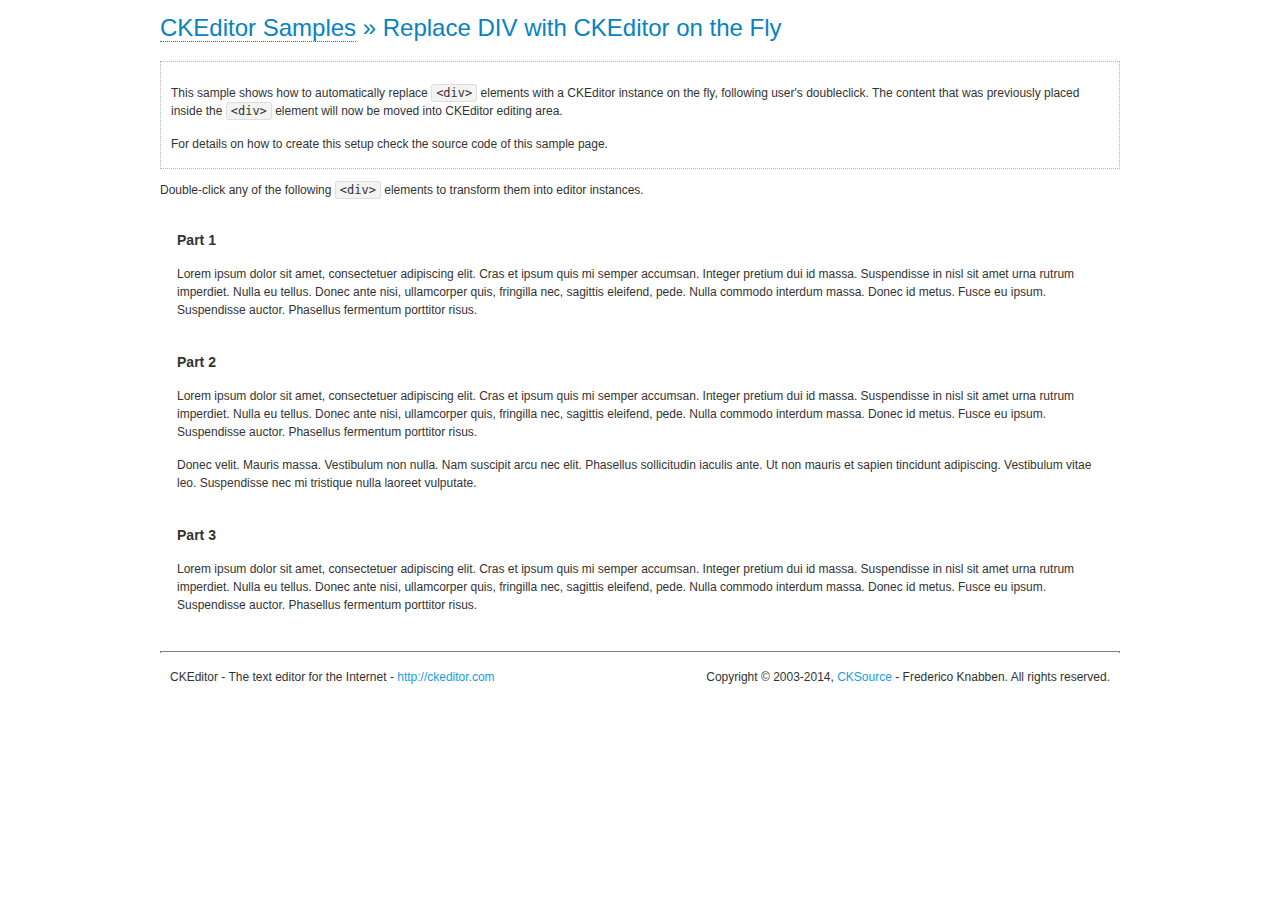
<file: ckeditor/samples/divreplace.html>
<!DOCTYPE html>
<!--
Copyright (c) 2003-2014, CKSource - Frederico Knabben. All rights reserved.
For licensing, see LICENSE.md or http://ckeditor.com/license
-->
<html>
<head>
	<meta charset="utf-8">
	<title>Replace DIV &mdash; CKEditor Sample</title>
	<script src="../ckeditor.js"></script>
	<link href="sample.css" rel="stylesheet">
	<style>

		div.editable
		{
			border: solid 2px transparent;
			padding-left: 15px;
			padding-right: 15px;
		}

		div.editable:hover
		{
			border-color: black;
		}

	</style>
	<script>

		// Uncomment the following code to test the "Timeout Loading Method".
		// CKEDITOR.loadFullCoreTimeout = 5;

		window.onload = function() {
			// Listen to the double click event.
			if ( window.addEventListener )
				document.body.addEventListener( 'dblclick', onDoubleClick, false );
			else if ( window.attachEvent )
				document.body.attachEvent( 'ondblclick', onDoubleClick );

		};

		function onDoubleClick( ev ) {
			// Get the element which fired the event. This is not necessarily the
			// element to which the event has been attached.
			var element = ev.target || ev.srcElement;

			// Find out the div that holds this element.
			var name;

			do {
				element = element.parentNode;
			}
			while ( element && ( name = element.nodeName.toLowerCase() ) &&
				( name != 'div' || element.className.indexOf( 'editable' ) == -1 ) && name != 'body' );

			if ( name == 'div' && element.className.indexOf( 'editable' ) != -1 )
				replaceDiv( element );
		}

		var editor;

		function replaceDiv( div ) {
			if ( editor )
				editor.destroy();

			editor = CKEDITOR.replace( div );
		}

	</script>
</head>
<body>
	<h1 class="samples">
		<a href="index.html">CKEditor Samples</a> &raquo; Replace DIV with CKEditor on the Fly
	</h1>
	<div class="description">
		<p>
			This sample shows how to automatically replace <code>&lt;div&gt;</code> elements
			with a CKEditor instance on the fly, following user's doubleclick. The content
			that was previously placed inside the <code>&lt;div&gt;</code> element will now
			be moved into CKEditor editing area.
		</p>
		<p>
			For details on how to create this setup check the source code of this sample page.
		</p>
	</div>
	<p>
		Double-click any of the following <code>&lt;div&gt;</code> elements to transform them into
		editor instances.
	</p>
	<div class="editable">
		<h3>
			Part 1
		</h3>
		<p>
			Lorem ipsum dolor sit amet, consectetuer adipiscing elit. Cras et ipsum quis mi
			semper accumsan. Integer pretium dui id massa. Suspendisse in nisl sit amet urna
			rutrum imperdiet. Nulla eu tellus. Donec ante nisi, ullamcorper quis, fringilla
			nec, sagittis eleifend, pede. Nulla commodo interdum massa. Donec id metus. Fusce
			eu ipsum. Suspendisse auctor. Phasellus fermentum porttitor risus.
		</p>
	</div>
	<div class="editable">
		<h3>
			Part 2
		</h3>
		<p>
			Lorem ipsum dolor sit amet, consectetuer adipiscing elit. Cras et ipsum quis mi
			semper accumsan. Integer pretium dui id massa. Suspendisse in nisl sit amet urna
			rutrum imperdiet. Nulla eu tellus. Donec ante nisi, ullamcorper quis, fringilla
			nec, sagittis eleifend, pede. Nulla commodo interdum massa. Donec id metus. Fusce
			eu ipsum. Suspendisse auctor. Phasellus fermentum porttitor risus.
		</p>
		<p>
			Donec velit. Mauris massa. Vestibulum non nulla. Nam suscipit arcu nec elit. Phasellus
			sollicitudin iaculis ante. Ut non mauris et sapien tincidunt adipiscing. Vestibulum
			vitae leo. Suspendisse nec mi tristique nulla laoreet vulputate.
		</p>
	</div>
	<div class="editable">
		<h3>
			Part 3
		</h3>
		<p>
			Lorem ipsum dolor sit amet, consectetuer adipiscing elit. Cras et ipsum quis mi
			semper accumsan. Integer pretium dui id massa. Suspendisse in nisl sit amet urna
			rutrum imperdiet. Nulla eu tellus. Donec ante nisi, ullamcorper quis, fringilla
			nec, sagittis eleifend, pede. Nulla commodo interdum massa. Donec id metus. Fusce
			eu ipsum. Suspendisse auctor. Phasellus fermentum porttitor risus.
		</p>
	</div>
	<div id="footer">
		<hr>
		<p>
			CKEditor - The text editor for the Internet - <a class="samples" href="http://ckeditor.com/">http://ckeditor.com</a>
		</p>
		<p id="copy">
			Copyright &copy; 2003-2014, <a class="samples" href="http://cksource.com/">CKSource</a> - Frederico
			Knabben. All rights reserved.
		</p>
	</div>
</body>
</html>
</file>
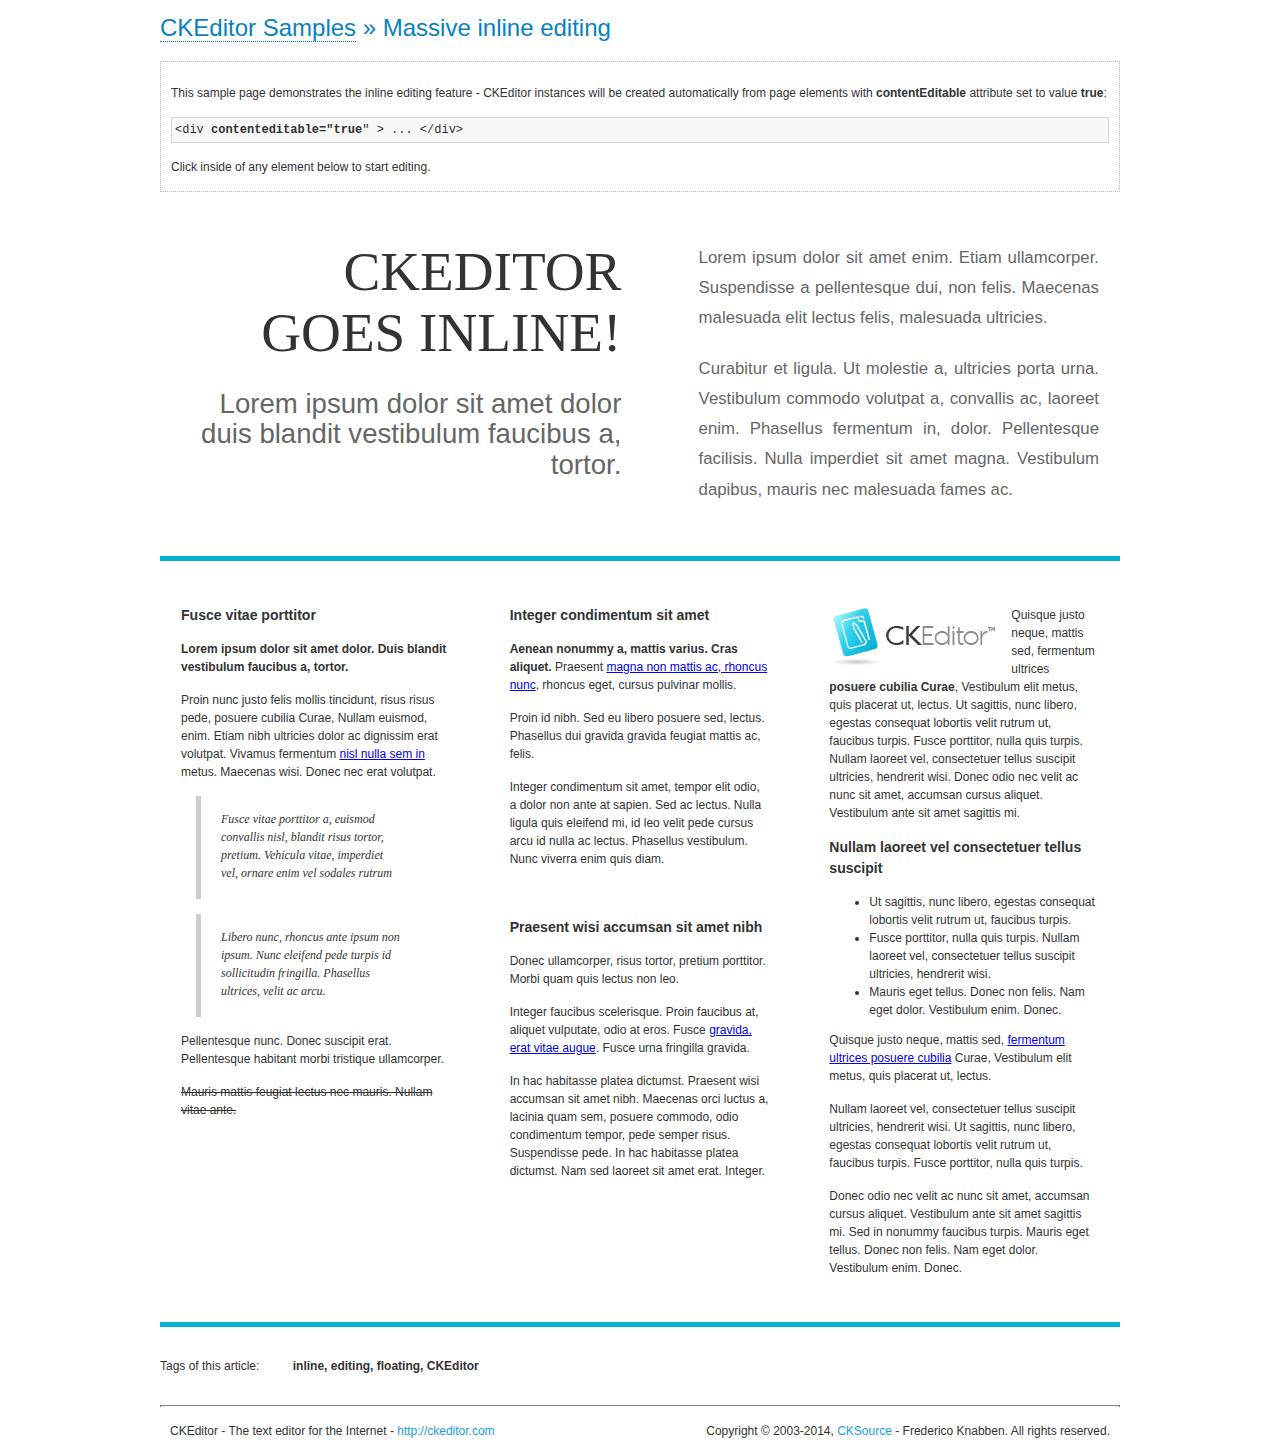
<file: ckeditor/samples/inlineall.html>
<!DOCTYPE html>
<!--
Copyright (c) 2003-2014, CKSource - Frederico Knabben. All rights reserved.
For licensing, see LICENSE.md or http://ckeditor.com/license
-->
<html>
<head>
	<meta charset="utf-8">
	<title>Massive inline editing &mdash; CKEditor Sample</title>
	<script src="../ckeditor.js"></script>
	<script>

		// This code is generally not necessary, but it is here to demonstrate
		// how to customize specific editor instances on the fly. This fits well
		// this demo because we have editable elements (like headers) that
		// require less features.

		// The "instanceCreated" event is fired for every editor instance created.
		CKEDITOR.on( 'instanceCreated', function( event ) {
			var editor = event.editor,
				element = editor.element;

			// Customize editors for headers and tag list.
			// These editors don't need features like smileys, templates, iframes etc.
			if ( element.is( 'h1', 'h2', 'h3' ) || element.getAttribute( 'id' ) == 'taglist' ) {
				// Customize the editor configurations on "configLoaded" event,
				// which is fired after the configuration file loading and
				// execution. This makes it possible to change the
				// configurations before the editor initialization takes place.
				editor.on( 'configLoaded', function() {

					// Remove unnecessary plugins to make the editor simpler.
					editor.config.removePlugins = 'colorbutton,find,flash,font,' +
						'forms,iframe,image,newpage,removeformat,' +
						'smiley,specialchar,stylescombo,templates';

					// Rearrange the layout of the toolbar.
					editor.config.toolbarGroups = [
						{ name: 'editing',		groups: [ 'basicstyles', 'links' ] },
						{ name: 'undo' },
						{ name: 'clipboard',	groups: [ 'selection', 'clipboard' ] },
						{ name: 'about' }
					];
				});
			}
		});

	</script>
	<link href="sample.css" rel="stylesheet">
	<style>

		/* The following styles are just to make the page look nice. */

		/* Workaround to show Arial Black in Firefox. */
		@font-face
		{
			font-family: 'arial-black';
			src: local('Arial Black');
		}

		*[contenteditable="true"]
		{
			padding: 10px;
		}

		#container
		{
			width: 960px;
			margin: 30px auto 0;
		}

		#header
		{
			overflow: hidden;
			padding: 0 0 30px;
			border-bottom: 5px solid #05B2D2;
			position: relative;
		}

		#headerLeft,
		#headerRight
		{
			width: 49%;
			overflow: hidden;
		}

		#headerLeft
		{
			float: left;
			padding: 10px 1px 1px;
		}

		#headerLeft h2,
		#headerLeft h3
		{
			text-align: right;
			margin: 0;
			overflow: hidden;
			font-weight: normal;
		}

		#headerLeft h2
		{
			font-family: "Arial Black",arial-black;
			font-size: 4.6em;
			line-height: 1.1;
			text-transform: uppercase;
		}

		#headerLeft h3
		{
			font-size: 2.3em;
			line-height: 1.1;
			margin: .2em 0 0;
			color: #666;
		}

		#headerRight
		{
			float: right;
			padding: 1px;
		}

		#headerRight p
		{
			line-height: 1.8;
			text-align: justify;
			margin: 0;
		}

		#headerRight p + p
		{
			margin-top: 20px;
		}

		#headerRight > div
		{
			padding: 20px;
			margin: 0 0 0 30px;
			font-size: 1.4em;
			color: #666;
		}

		#columns
		{
			color: #333;
			overflow: hidden;
			padding: 20px 0;
		}

		#columns > div
		{
			float: left;
			width: 33.3%;
		}

		#columns #column1 > div
		{
			margin-left: 1px;
		}

		#columns #column3 > div
		{
			margin-right: 1px;
		}

		#columns > div > div
		{
			margin: 0px 10px;
			padding: 10px 20px;
		}

		#columns blockquote
		{
			margin-left: 15px;
		}

		#tagLine
		{
			border-top: 5px solid #05B2D2;
			padding-top: 20px;
		}

		#taglist {
			display: inline-block;
			margin-left: 20px;
			font-weight: bold;
			margin: 0 0 0 20px;
		}

	</style>
</head>
<body>
<div>
	<h1 class="samples"><a href="index.html">CKEditor Samples</a> &raquo; Massive inline editing</h1>
	<div class="description">
		<p>This sample page demonstrates the inline editing feature - CKEditor instances will be created automatically from page elements with <strong>contentEditable</strong> attribute set to value <strong>true</strong>:</p>
		<pre class="samples">&lt;div <strong>contenteditable="true</strong>" &gt; ... &lt;/div&gt;</pre>
		<p>Click inside of any element below to start editing.</p>
	</div>
</div>
<div id="container">
	<div id="header">
		<div id="headerLeft">
			<h2 id="sampleTitle" contenteditable="true">
				CKEditor<br> Goes Inline!
			</h2>
			<h3 contenteditable="true">
				Lorem ipsum dolor sit amet dolor duis blandit vestibulum faucibus a, tortor.
			</h3>
		</div>
		<div id="headerRight">
			<div contenteditable="true">
				<p>
					Lorem ipsum dolor sit amet enim. Etiam ullamcorper. Suspendisse a pellentesque dui, non felis. Maecenas malesuada elit lectus felis, malesuada ultricies.
				</p>
				<p>
					Curabitur et ligula. Ut molestie a, ultricies porta urna. Vestibulum commodo volutpat a, convallis ac, laoreet enim. Phasellus fermentum in, dolor. Pellentesque facilisis. Nulla imperdiet sit amet magna. Vestibulum dapibus, mauris nec malesuada fames ac.
				</p>
			</div>
		</div>
	</div>
	<div id="columns">
		<div id="column1">
			<div contenteditable="true">
				<h3>
					Fusce vitae porttitor
				</h3>
				<p>
					<strong>
						Lorem ipsum dolor sit amet dolor. Duis blandit vestibulum faucibus a, tortor.
					</strong>
				</p>
				<p>
					Proin nunc justo felis mollis tincidunt, risus risus pede, posuere cubilia Curae, Nullam euismod, enim. Etiam nibh ultricies dolor ac dignissim erat volutpat. Vivamus fermentum <a href="http://ckeditor.com/">nisl nulla sem in</a> metus. Maecenas wisi. Donec nec erat volutpat.
				</p>
				<blockquote>
					<p>
						Fusce vitae porttitor a, euismod convallis nisl, blandit risus tortor, pretium.
						Vehicula vitae, imperdiet vel, ornare enim vel sodales rutrum
					</p>
				</blockquote>
				<blockquote>
					<p>
						Libero nunc, rhoncus ante ipsum non ipsum. Nunc eleifend pede turpis id sollicitudin fringilla. Phasellus ultrices, velit ac arcu.
					</p>
				</blockquote>
				<p>Pellentesque nunc. Donec suscipit erat. Pellentesque habitant morbi tristique ullamcorper.</p>
				<p><s>Mauris mattis feugiat lectus nec mauris. Nullam vitae ante.</s></p>
			</div>
		</div>
		<div id="column2">
			<div contenteditable="true">
				<h3>
					Integer condimentum sit amet
				</h3>
				<p>
					<strong>Aenean nonummy a, mattis varius. Cras aliquet.</strong>
					Praesent <a href="http://ckeditor.com/">magna non mattis ac, rhoncus nunc</a>, rhoncus eget, cursus pulvinar mollis.</p>
				<p>Proin id nibh. Sed eu libero posuere sed, lectus. Phasellus dui gravida gravida feugiat mattis ac, felis.</p>
				<p>Integer condimentum sit amet, tempor elit odio, a dolor non ante at sapien. Sed ac lectus. Nulla ligula quis eleifend mi, id leo velit pede cursus arcu id nulla ac lectus. Phasellus vestibulum. Nunc viverra enim quis diam.</p>
			</div>
			<div contenteditable="true">
				<h3>
					Praesent wisi accumsan sit amet nibh
				</h3>
				<p>Donec ullamcorper, risus tortor, pretium porttitor. Morbi quam quis lectus non leo.</p>
				<p style="margin-left: 40px; ">Integer faucibus scelerisque. Proin faucibus at, aliquet vulputate, odio at eros. Fusce <a href="http://ckeditor.com/">gravida, erat vitae augue</a>. Fusce urna fringilla gravida.</p>
				<p>In hac habitasse platea dictumst. Praesent wisi accumsan sit amet nibh. Maecenas orci luctus a, lacinia quam sem, posuere commodo, odio condimentum tempor, pede semper risus. Suspendisse pede. In hac habitasse platea dictumst. Nam sed laoreet sit amet erat. Integer.</p>
			</div>
		</div>
		<div id="column3">
			<div contenteditable="true">
				<p>
					<img src="assets/inlineall/logo.png" alt="CKEditor logo" style="float:left">
				</p>
				<p>Quisque justo neque, mattis sed, fermentum ultrices <strong>posuere cubilia Curae</strong>, Vestibulum elit metus, quis placerat ut, lectus. Ut sagittis, nunc libero, egestas consequat lobortis velit rutrum ut, faucibus turpis. Fusce porttitor, nulla quis turpis. Nullam laoreet vel, consectetuer tellus suscipit ultricies, hendrerit wisi. Donec odio nec velit ac nunc sit amet, accumsan cursus aliquet. Vestibulum ante sit amet sagittis mi.</p>
				<h3>
					Nullam laoreet vel consectetuer tellus suscipit
				</h3>
				<ul>
					<li>Ut sagittis, nunc libero, egestas consequat lobortis velit rutrum ut, faucibus turpis.</li>
					<li>Fusce porttitor, nulla quis turpis. Nullam laoreet vel, consectetuer tellus suscipit ultricies, hendrerit wisi.</li>
					<li>Mauris eget tellus. Donec non felis. Nam eget dolor. Vestibulum enim. Donec.</li>
				</ul>
				<p>Quisque justo neque, mattis sed, <a href="http://ckeditor.com/">fermentum ultrices posuere cubilia</a> Curae, Vestibulum elit metus, quis placerat ut, lectus.</p>
				<p>Nullam laoreet vel, consectetuer tellus suscipit ultricies, hendrerit wisi. Ut sagittis, nunc libero, egestas consequat lobortis velit rutrum ut, faucibus turpis. Fusce porttitor, nulla quis turpis.</p>
				<p>Donec odio nec velit ac nunc sit amet, accumsan cursus aliquet. Vestibulum ante sit amet sagittis mi. Sed in nonummy faucibus turpis. Mauris eget tellus. Donec non felis. Nam eget dolor. Vestibulum enim. Donec.</p>
			</div>
		</div>
	</div>
	<div id="tagLine">
		Tags of this article:
		<p id="taglist" contenteditable="true">
			inline, editing, floating, CKEditor
		</p>
	</div>
</div>
<div id="footer">
	<hr>
	<p>
		CKEditor - The text editor for the Internet - <a class="samples" href="http://ckeditor.com/">
			http://ckeditor.com</a>
	</p>
	<p id="copy">
		Copyright &copy; 2003-2014, <a class="samples" href="http://cksource.com/">CKSource</a>
		- Frederico Knabben. All rights reserved.
	</p>
</div>
</body>
</html>
</file>
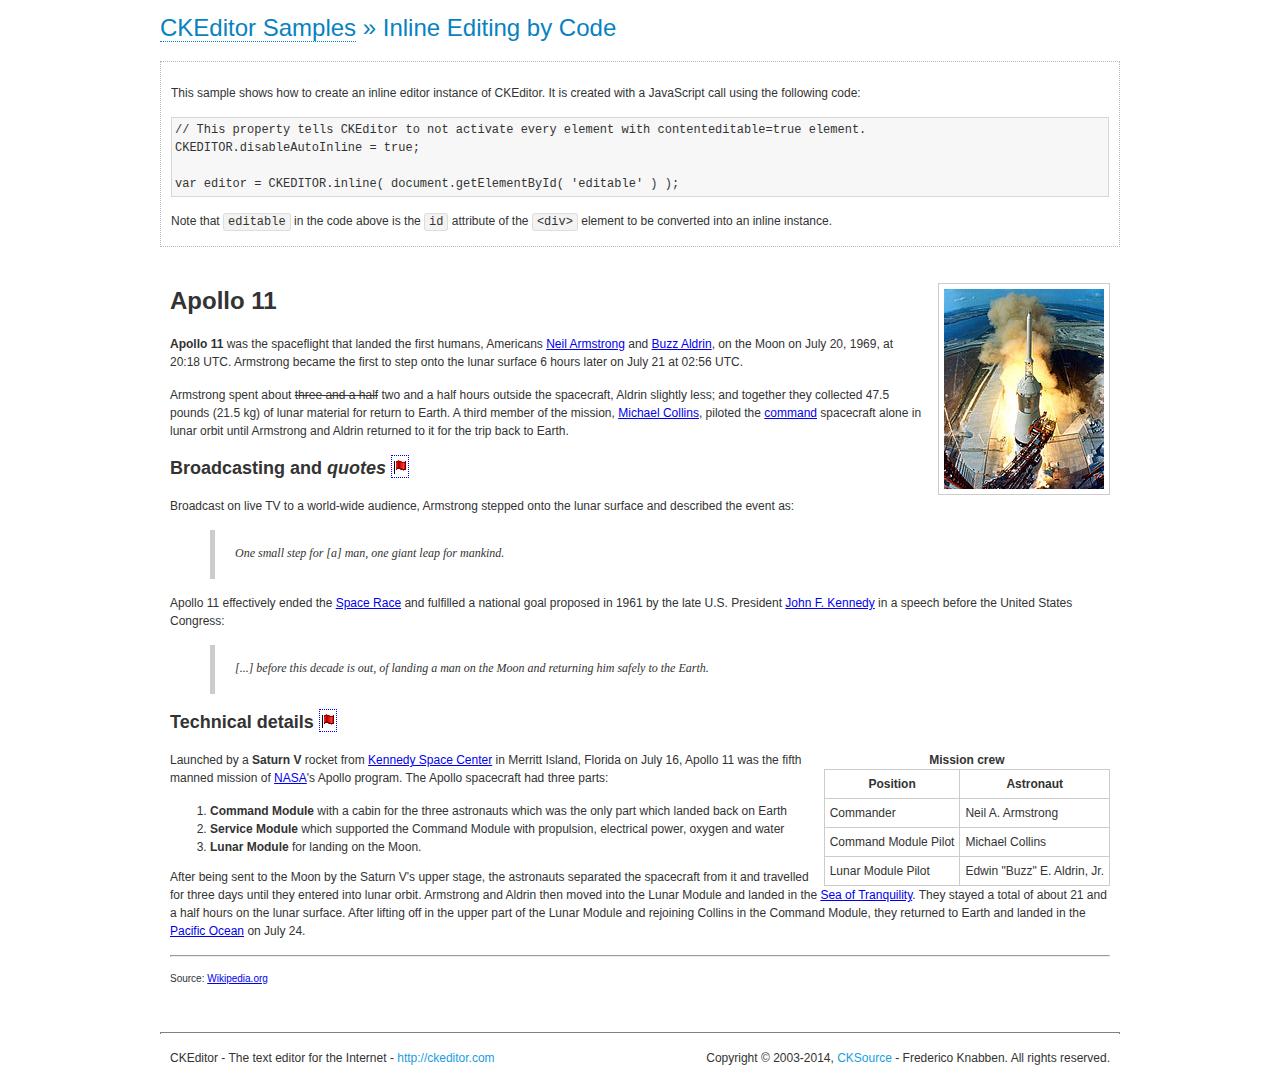
<file: ckeditor/samples/inlinebycode.html>
<!DOCTYPE html>
<!--
Copyright (c) 2003-2014, CKSource - Frederico Knabben. All rights reserved.
For licensing, see LICENSE.md or http://ckeditor.com/license
-->
<html>
<head>
	<meta charset="utf-8">
	<title>Inline Editing by Code &mdash; CKEditor Sample</title>
	<script src="../ckeditor.js"></script>
	<link href="sample.css" rel="stylesheet">
	<style>

		#editable
		{
			padding: 10px;
			float: left;
		}

	</style>
</head>
<body>
	<h1 class="samples">
		<a href="index.html">CKEditor Samples</a> &raquo; Inline Editing by Code
	</h1>
	<div class="description">
		<p>
			This sample shows how to create an inline editor instance of CKEditor. It is created
			with a JavaScript call using the following code:
		</p>
<pre class="samples">
// This property tells CKEditor to not activate every element with contenteditable=true element.
CKEDITOR.disableAutoInline = true;

var editor = CKEDITOR.inline( document.getElementById( 'editable' ) );
</pre>
		<p>
			Note that <code>editable</code> in the code above is the <code>id</code>
			attribute of the <code>&lt;div&gt;</code> element to be converted into an inline instance.
		</p>
	</div>
	<div id="editable" contenteditable="true">
		<h1><img alt="Saturn V carrying Apollo 11" class="right" src="assets/sample.jpg" /> Apollo 11</h1>

		<p><b>Apollo 11</b> was the spaceflight that landed the first humans, Americans <a href="http://en.wikipedia.org/wiki/Neil_Armstrong" title="Neil Armstrong">Neil Armstrong</a> and <a href="http://en.wikipedia.org/wiki/Buzz_Aldrin" title="Buzz Aldrin">Buzz Aldrin</a>, on the Moon on July 20, 1969, at 20:18 UTC. Armstrong became the first to step onto the lunar surface 6 hours later on July 21 at 02:56 UTC.</p>

		<p>Armstrong spent about <s>three and a half</s> two and a half hours outside the spacecraft, Aldrin slightly less; and together they collected 47.5 pounds (21.5&nbsp;kg) of lunar material for return to Earth. A third member of the mission, <a href="http://en.wikipedia.org/wiki/Michael_Collins_(astronaut)" title="Michael Collins (astronaut)">Michael Collins</a>, piloted the <a href="http://en.wikipedia.org/wiki/Apollo_Command/Service_Module" title="Apollo Command/Service Module">command</a> spacecraft alone in lunar orbit until Armstrong and Aldrin returned to it for the trip back to Earth.</p>

		<h2>Broadcasting and <em>quotes</em> <a id="quotes" name="quotes"></a></h2>

		<p>Broadcast on live TV to a world-wide audience, Armstrong stepped onto the lunar surface and described the event as:</p>

		<blockquote>
			<p>One small step for [a] man, one giant leap for mankind.</p>
		</blockquote>

		<p>Apollo 11 effectively ended the <a href="http://en.wikipedia.org/wiki/Space_Race" title="Space Race">Space Race</a> and fulfilled a national goal proposed in 1961 by the late U.S. President <a href="http://en.wikipedia.org/wiki/John_F._Kennedy" title="John F. Kennedy">John F. Kennedy</a> in a speech before the United States Congress:</p>

		<blockquote>
			<p>[...] before this decade is out, of landing a man on the Moon and returning him safely to the Earth.</p>
		</blockquote>

		<h2>Technical details <a id="tech-details" name="tech-details"></a></h2>

		<table align="right" border="1" bordercolor="#ccc" cellpadding="5" cellspacing="0" style="border-collapse:collapse;margin:10px 0 10px 15px;">
			<caption><strong>Mission crew</strong></caption>
			<thead>
			<tr>
				<th scope="col">Position</th>
				<th scope="col">Astronaut</th>
			</tr>
			</thead>
			<tbody>
			<tr>
				<td>Commander</td>
				<td>Neil A. Armstrong</td>
			</tr>
			<tr>
				<td>Command Module Pilot</td>
				<td>Michael Collins</td>
			</tr>
			<tr>
				<td>Lunar Module Pilot</td>
				<td>Edwin &quot;Buzz&quot; E. Aldrin, Jr.</td>
			</tr>
			</tbody>
		</table>

		<p>Launched by a <strong>Saturn V</strong> rocket from <a href="http://en.wikipedia.org/wiki/Kennedy_Space_Center" title="Kennedy Space Center">Kennedy Space Center</a> in Merritt Island, Florida on July 16, Apollo 11 was the fifth manned mission of <a href="http://en.wikipedia.org/wiki/NASA" title="NASA">NASA</a>&#39;s Apollo program. The Apollo spacecraft had three parts:</p>

		<ol>
			<li><strong>Command Module</strong> with a cabin for the three astronauts which was the only part which landed back on Earth</li>
			<li><strong>Service Module</strong> which supported the Command Module with propulsion, electrical power, oxygen and water</li>
			<li><strong>Lunar Module</strong> for landing on the Moon.</li>
		</ol>

		<p>After being sent to the Moon by the Saturn V&#39;s upper stage, the astronauts separated the spacecraft from it and travelled for three days until they entered into lunar orbit. Armstrong and Aldrin then moved into the Lunar Module and landed in the <a href="http://en.wikipedia.org/wiki/Mare_Tranquillitatis" title="Mare Tranquillitatis">Sea of Tranquility</a>. They stayed a total of about 21 and a half hours on the lunar surface. After lifting off in the upper part of the Lunar Module and rejoining Collins in the Command Module, they returned to Earth and landed in the <a href="http://en.wikipedia.org/wiki/Pacific_Ocean" title="Pacific Ocean">Pacific Ocean</a> on July 24.</p>

		<hr />
		<p style="text-align: right;"><small>Source: <a href="http://en.wikipedia.org/wiki/Apollo_11">Wikipedia.org</a></small></p>
	</div>

	<script>
		// We need to turn off the automatic editor creation first.
		CKEDITOR.disableAutoInline = true;

		var editor = CKEDITOR.inline( 'editable' );
	</script>
	<div id="footer">
		<hr>
		<p contenteditable="true">
			CKEditor - The text editor for the Internet - <a class="samples" href="http://ckeditor.com/">
				http://ckeditor.com</a>
		</p>
		<p id="copy">
			Copyright &copy; 2003-2014, <a class="samples" href="http://cksource.com/">CKSource</a>
			- Frederico Knabben. All rights reserved.
		</p>
	</div>
</body>
</html>
</file>
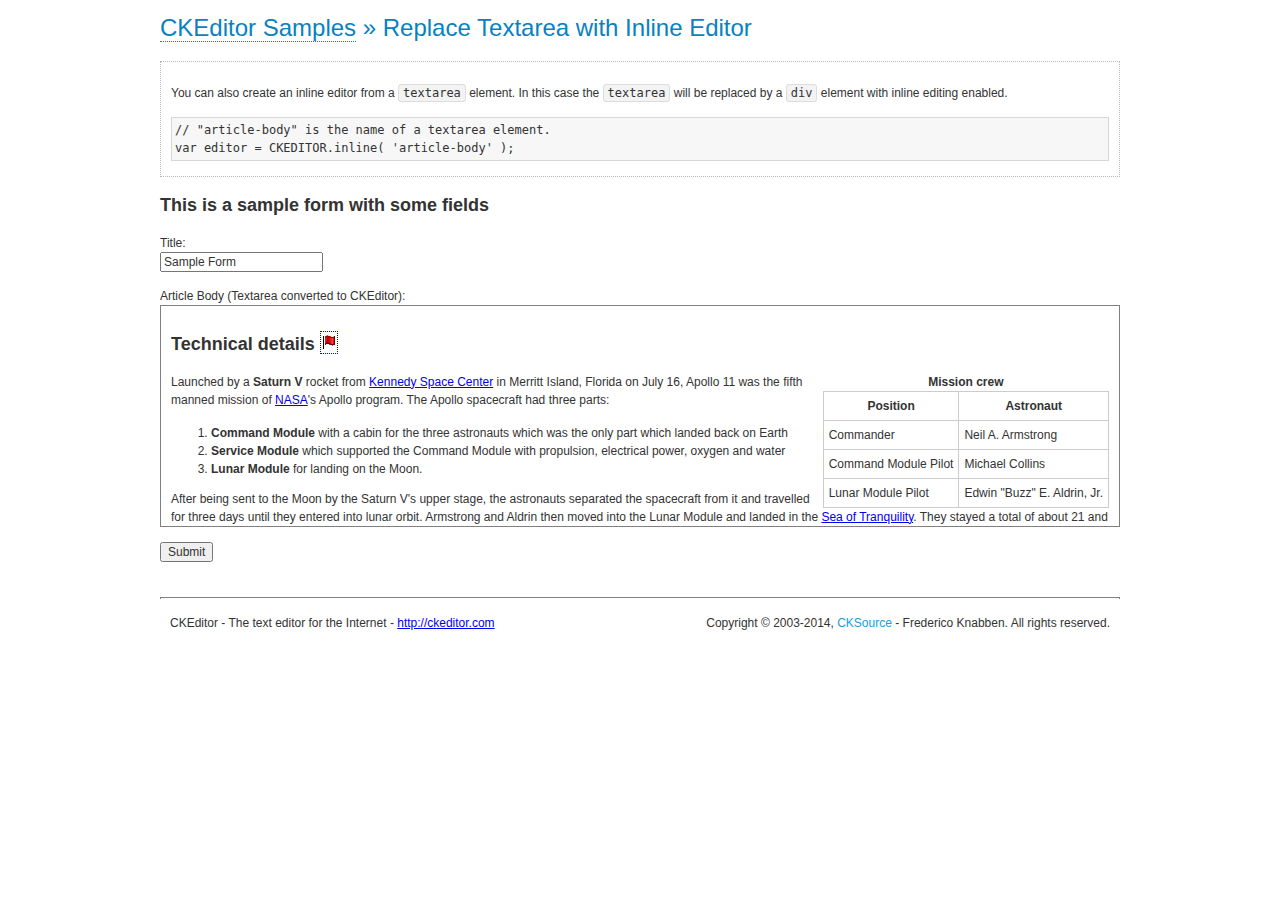
<file: ckeditor/samples/inlinetextarea.html>
<!DOCTYPE html>
<!--
Copyright (c) 2003-2014, CKSource - Frederico Knabben. All rights reserved.
For licensing, see LICENSE.md or http://ckeditor.com/license
-->
<html>
<head>
	<meta charset="utf-8">
	<title>Replace Textarea with Inline Editor &mdash; CKEditor Sample</title>
	<script src="../ckeditor.js"></script>
	<link href="sample.css" rel="stylesheet">
	<style>

		/* Style the CKEditor element to look like a textfield */
		.cke_textarea_inline
		{
			padding: 10px;
			height: 200px;
			overflow: auto;

			border: 1px solid gray;
			-webkit-appearance: textfield;
		}

	</style>
</head>
<body>
	<h1 class="samples">
		<a href="index.html">CKEditor Samples</a> &raquo; Replace Textarea with Inline Editor
	</h1>
	<div class="description">
		<p>
			You can also create an inline editor from a <code>textarea</code>
			element. In this case the <code>textarea</code> will be replaced
			by a <code>div</code> element with inline editing enabled.
		</p>
<pre class="samples">
// "article-body" is the name of a textarea element.
var editor = CKEDITOR.inline( 'article-body' );
</pre>
	</div>
	<form action="sample_posteddata.php" method="post">
		<h2>This is a sample form with some fields</h2>
		<p>
			Title:<br>
			<input type="text" name="title" value="Sample Form"></p>
		<p>
			Article Body (Textarea converted to CKEditor):<br>
			<textarea name="article-body" style="height: 200px">
				&lt;h2&gt;Technical details &lt;a id="tech-details" name="tech-details"&gt;&lt;/a&gt;&lt;/h2&gt;

				&lt;table align="right" border="1" bordercolor="#ccc" cellpadding="5" cellspacing="0" style="border-collapse:collapse;margin:10px 0 10px 15px;"&gt;
					&lt;caption&gt;&lt;strong&gt;Mission crew&lt;/strong&gt;&lt;/caption&gt;
					&lt;thead&gt;
					&lt;tr&gt;
						&lt;th scope="col"&gt;Position&lt;/th&gt;
						&lt;th scope="col"&gt;Astronaut&lt;/th&gt;
					&lt;/tr&gt;
					&lt;/thead&gt;
					&lt;tbody&gt;
					&lt;tr&gt;
						&lt;td&gt;Commander&lt;/td&gt;
						&lt;td&gt;Neil A. Armstrong&lt;/td&gt;
					&lt;/tr&gt;
					&lt;tr&gt;
						&lt;td&gt;Command Module Pilot&lt;/td&gt;
						&lt;td&gt;Michael Collins&lt;/td&gt;
					&lt;/tr&gt;
					&lt;tr&gt;
						&lt;td&gt;Lunar Module Pilot&lt;/td&gt;
						&lt;td&gt;Edwin &quot;Buzz&quot; E. Aldrin, Jr.&lt;/td&gt;
					&lt;/tr&gt;
					&lt;/tbody&gt;
				&lt;/table&gt;

				&lt;p&gt;Launched by a &lt;strong&gt;Saturn V&lt;/strong&gt; rocket from &lt;a href="http://en.wikipedia.org/wiki/Kennedy_Space_Center" title="Kennedy Space Center"&gt;Kennedy Space Center&lt;/a&gt; in Merritt Island, Florida on July 16, Apollo 11 was the fifth manned mission of &lt;a href="http://en.wikipedia.org/wiki/NASA" title="NASA"&gt;NASA&lt;/a&gt;&#39;s Apollo program. The Apollo spacecraft had three parts:&lt;/p&gt;

				&lt;ol&gt;
					&lt;li&gt;&lt;strong&gt;Command Module&lt;/strong&gt; with a cabin for the three astronauts which was the only part which landed back on Earth&lt;/li&gt;
					&lt;li&gt;&lt;strong&gt;Service Module&lt;/strong&gt; which supported the Command Module with propulsion, electrical power, oxygen and water&lt;/li&gt;
					&lt;li&gt;&lt;strong&gt;Lunar Module&lt;/strong&gt; for landing on the Moon.&lt;/li&gt;
				&lt;/ol&gt;

				&lt;p&gt;After being sent to the Moon by the Saturn V&#39;s upper stage, the astronauts separated the spacecraft from it and travelled for three days until they entered into lunar orbit. Armstrong and Aldrin then moved into the Lunar Module and landed in the &lt;a href="http://en.wikipedia.org/wiki/Mare_Tranquillitatis" title="Mare Tranquillitatis"&gt;Sea of Tranquility&lt;/a&gt;. They stayed a total of about 21 and a half hours on the lunar surface. After lifting off in the upper part of the Lunar Module and rejoining Collins in the Command Module, they returned to Earth and landed in the &lt;a href="http://en.wikipedia.org/wiki/Pacific_Ocean" title="Pacific Ocean"&gt;Pacific Ocean&lt;/a&gt; on July 24.&lt;/p&gt;

				&lt;hr /&gt;
				&lt;p style="text-align: right;"&gt;&lt;small&gt;Source: &lt;a href="http://en.wikipedia.org/wiki/Apollo_11"&gt;Wikipedia.org&lt;/a&gt;&lt;/small&gt;&lt;/p&gt;
			</textarea>
		</p>
		<p>
			<input type="submit" value="Submit">
		</p>
	</form>

	<script>
		CKEDITOR.inline( 'article-body' );
	</script>
	<div id="footer">
		<hr>
		<p contenteditable="true">
			CKEditor - The text editor for the Internet - <a class="samples" href="http://ckeditor.com/">
				http://ckeditor.com</a>
		</p>
		<p id="copy">
			Copyright &copy; 2003-2014, <a class="samples" href="http://cksource.com/">CKSource</a>
			- Frederico Knabben. All rights reserved.
		</p>
	</div>
</body>
</html>
</file>
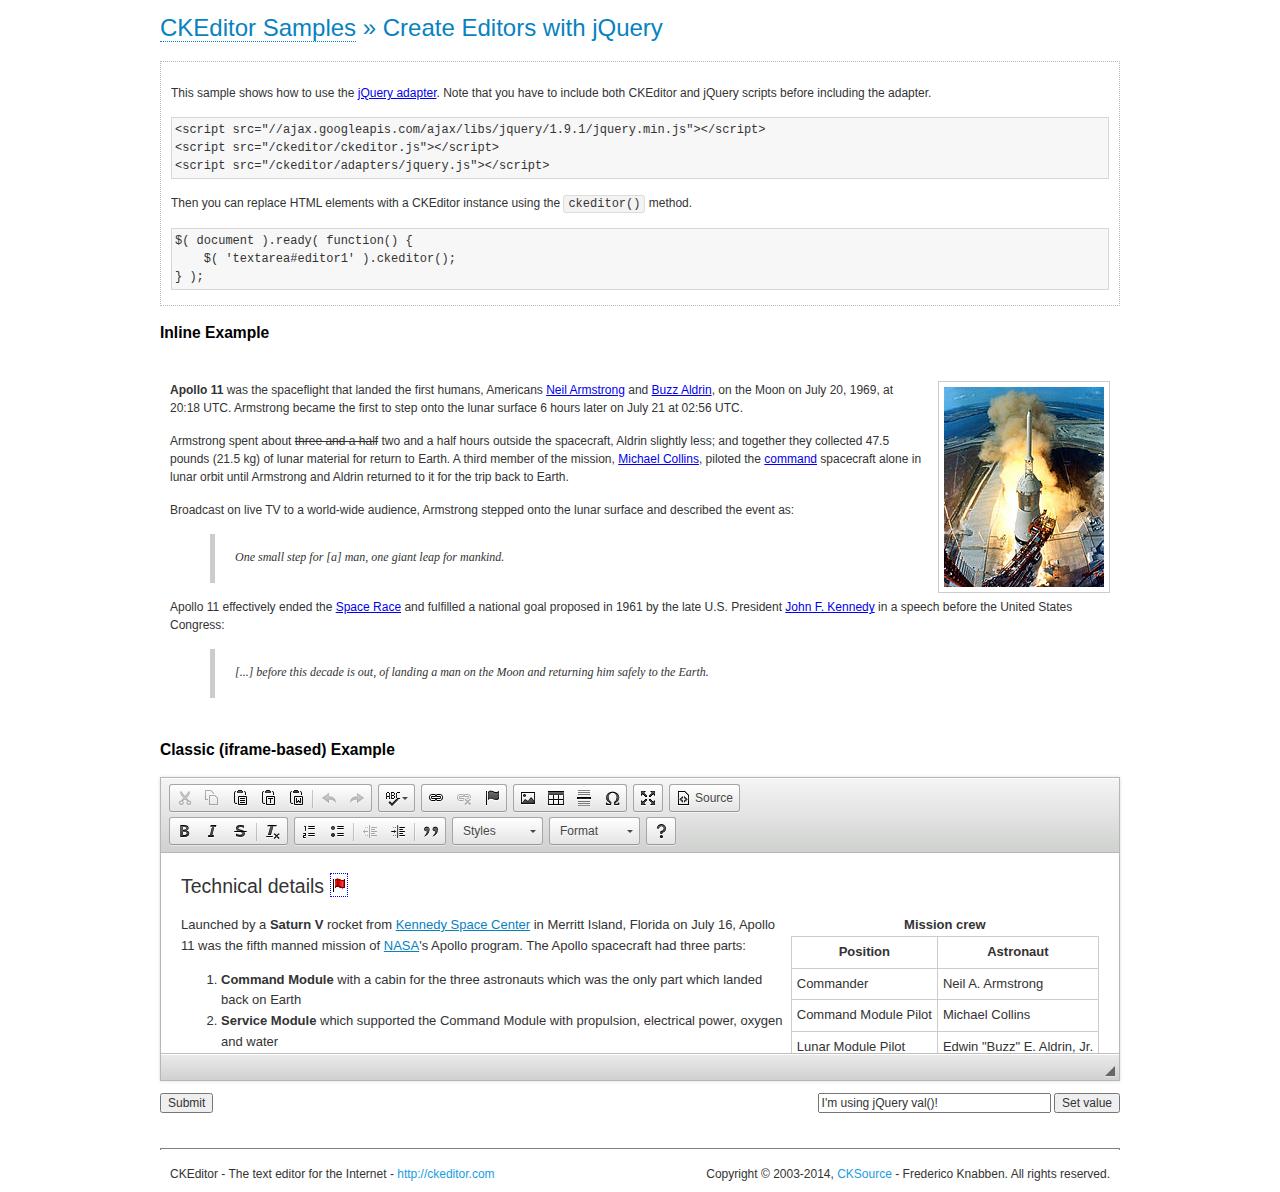
<file: ckeditor/samples/jquery.html>
<!DOCTYPE html>
<!--
Copyright (c) 2003-2014, CKSource - Frederico Knabben. All rights reserved.
For licensing, see LICENSE.md or http://ckeditor.com/license
-->
<html>
<head>
	<meta charset="utf-8">
	<title>jQuery Adapter &mdash; CKEditor Sample</title>
	<script src="http://code.jquery.com/jquery-1.11.0.min.js"></script>
	<script src="../ckeditor.js"></script>
	<script src="../adapters/jquery.js"></script>
	<link href="sample.css" rel="stylesheet">
	<style>

		#editable
		{
			padding: 10px;
			float: left;
		}

	</style>
	<script>

		CKEDITOR.disableAutoInline = true;

		$( document ).ready( function() {
			$( '#editor1' ).ckeditor(); // Use CKEDITOR.replace() if element is <textarea>.
			$( '#editable' ).ckeditor(); // Use CKEDITOR.inline().
		} );

		function setValue() {
			$( '#editor1' ).val( $( 'input#val' ).val() );
		}

	</script>
</head>
<body>
	<h1 class="samples">
		<a href="index.html" id="a-test">CKEditor Samples</a> &raquo; Create Editors with jQuery
	</h1>
	<form action="sample_posteddata.php" method="post">
		<div class="description">
			<p>
				This sample shows how to use the <a href="http://docs.ckeditor.com/#!/guide/dev_jquery">jQuery adapter</a>.
				Note that you have to include both CKEditor and jQuery scripts before including the adapter.
			</p>

<pre class="samples">
&lt;script src="//ajax.googleapis.com/ajax/libs/jquery/1.9.1/jquery.min.js"&gt;&lt;/script&gt;
&lt;script src="/ckeditor/ckeditor.js"&gt;&lt;/script&gt;
&lt;script src="/ckeditor/adapters/jquery.js"&gt;&lt;/script&gt;
</pre>

			<p>Then you can replace HTML elements with a CKEditor instance using the <code>ckeditor()</code> method.</p>

<pre class="samples">
$( document ).ready( function() {
	$( 'textarea#editor1' ).ckeditor();
} );
</pre>
		</div>

		<h2 class="samples">Inline Example</h2>

		<div id="editable" contenteditable="true">
			<p><img alt="Saturn V carrying Apollo 11" class="right" src="assets/sample.jpg"/><b>Apollo 11</b> was the spaceflight that landed the first humans, Americans <a href="http://en.wikipedia.org/wiki/Neil_Armstrong" title="Neil Armstrong">Neil Armstrong</a> and <a href="http://en.wikipedia.org/wiki/Buzz_Aldrin" title="Buzz Aldrin">Buzz Aldrin</a>, on the Moon on July 20, 1969, at 20:18 UTC. Armstrong became the first to step onto the lunar surface 6 hours later on July 21 at 02:56 UTC.</p>
			<p>Armstrong spent about <s>three and a half</s> two and a half hours outside the spacecraft, Aldrin slightly less; and together they collected 47.5 pounds (21.5&nbsp;kg) of lunar material for return to Earth. A third member of the mission, <a href="http://en.wikipedia.org/wiki/Michael_Collins_(astronaut)" title="Michael Collins (astronaut)">Michael Collins</a>, piloted the <a href="http://en.wikipedia.org/wiki/Apollo_Command/Service_Module" title="Apollo Command/Service Module">command</a> spacecraft alone in lunar orbit until Armstrong and Aldrin returned to it for the trip back to Earth.
			<p>Broadcast on live TV to a world-wide audience, Armstrong stepped onto the lunar surface and described the event as:</p>
			<blockquote><p>One small step for [a] man, one giant leap for mankind.</p></blockquote> <p>Apollo 11 effectively ended the <a href="http://en.wikipedia.org/wiki/Space_Race" title="Space Race">Space Race</a> and fulfilled a national goal proposed in 1961 by the late U.S. President <a href="http://en.wikipedia.org/wiki/John_F._Kennedy" title="John F. Kennedy">John F. Kennedy</a> in a speech before the United States Congress:</p> <blockquote><p>[...] before this decade is out, of landing a man on the Moon and returning him safely to the Earth.</p></blockquote>
		</div>

		<br style="clear: both">

		<h2 class="samples">Classic (iframe-based) Example</h2>

		<textarea cols="80" id="editor1" name="editor1" rows="10">
			&lt;h2&gt;Technical details &lt;a id=&quot;tech-details&quot; name=&quot;tech-details&quot;&gt;&lt;/a&gt;&lt;/h2&gt; &lt;table align=&quot;right&quot; border=&quot;1&quot; bordercolor=&quot;#ccc&quot; cellpadding=&quot;5&quot; cellspacing=&quot;0&quot; style=&quot;border-collapse:collapse;margin:10px 0 10px 15px;&quot;&gt; &lt;caption&gt;&lt;strong&gt;Mission crew&lt;/strong&gt;&lt;/caption&gt; &lt;thead&gt; &lt;tr&gt; &lt;th scope=&quot;col&quot;&gt;Position&lt;/th&gt; &lt;th scope=&quot;col&quot;&gt;Astronaut&lt;/th&gt; &lt;/tr&gt; &lt;/thead&gt; &lt;tbody&gt; &lt;tr&gt; &lt;td&gt;Commander&lt;/td&gt; &lt;td&gt;Neil A. Armstrong&lt;/td&gt; &lt;/tr&gt; &lt;tr&gt; &lt;td&gt;Command Module Pilot&lt;/td&gt; &lt;td&gt;Michael Collins&lt;/td&gt; &lt;/tr&gt; &lt;tr&gt; &lt;td&gt;Lunar Module Pilot&lt;/td&gt; &lt;td&gt;Edwin &amp;quot;Buzz&amp;quot; E. Aldrin, Jr.&lt;/td&gt; &lt;/tr&gt; &lt;/tbody&gt; &lt;/table&gt; &lt;p&gt;Launched by a &lt;strong&gt;Saturn V&lt;/strong&gt; rocket from &lt;a href=&quot;http://en.wikipedia.org/wiki/Kennedy_Space_Center&quot; title=&quot;Kennedy Space Center&quot;&gt;Kennedy Space Center&lt;/a&gt; in Merritt Island, Florida on July 16, Apollo 11 was the fifth manned mission of &lt;a href=&quot;http://en.wikipedia.org/wiki/NASA&quot; title=&quot;NASA&quot;&gt;NASA&lt;/a&gt;&amp;#39;s Apollo program. The Apollo spacecraft had three parts:&lt;/p&gt; &lt;ol&gt; &lt;li&gt;&lt;strong&gt;Command Module&lt;/strong&gt; with a cabin for the three astronauts which was the only part which landed back on Earth&lt;/li&gt; &lt;li&gt;&lt;strong&gt;Service Module&lt;/strong&gt; which supported the Command Module with propulsion, electrical power, oxygen and water&lt;/li&gt; &lt;li&gt;&lt;strong&gt;Lunar Module&lt;/strong&gt; for landing on the Moon.&lt;/li&gt; &lt;/ol&gt; &lt;p&gt;After being sent to the Moon by the Saturn V&amp;#39;s upper stage, the astronauts separated the spacecraft from it and travelled for three days until they entered into lunar orbit. Armstrong and Aldrin then moved into the Lunar Module and landed in the &lt;a href=&quot;http://en.wikipedia.org/wiki/Mare_Tranquillitatis&quot; title=&quot;Mare Tranquillitatis&quot;&gt;Sea of Tranquility&lt;/a&gt;. They stayed a total of about 21 and a half hours on the lunar surface. After lifting off in the upper part of the Lunar Module and rejoining Collins in the Command Module, they returned to Earth and landed in the &lt;a href=&quot;http://en.wikipedia.org/wiki/Pacific_Ocean&quot; title=&quot;Pacific Ocean&quot;&gt;Pacific Ocean&lt;/a&gt; on July 24.&lt;/p&gt; &lt;hr/&gt; &lt;p style=&quot;text-align: right;&quot;&gt;&lt;small&gt;Source: &lt;a href=&quot;http://en.wikipedia.org/wiki/Apollo_11&quot;&gt;Wikipedia.org&lt;/a&gt;&lt;/small&gt;&lt;/p&gt;
		</textarea>

		<p style="overflow: hidden">
			<input style="float: left" type="submit" value="Submit">
			<span style="float: right">
				<input type="text" id="val" value="I'm using jQuery val()!" size="30">
				<input onclick="setValue();" type="button" value="Set value">
			</span>
		</p>
	</form>
	<div id="footer">
		<hr>
		<p>
			CKEditor - The text editor for the Internet - <a class="samples" href="http://ckeditor.com/">http://ckeditor.com</a>
		</p>
		<p id="copy">
			Copyright &copy; 2003-2014, <a class="samples" href="http://cksource.com/">CKSource</a> - Frederico
			Knabben. All rights reserved.
		</p>
	</div>
</body>
</html>
</file>
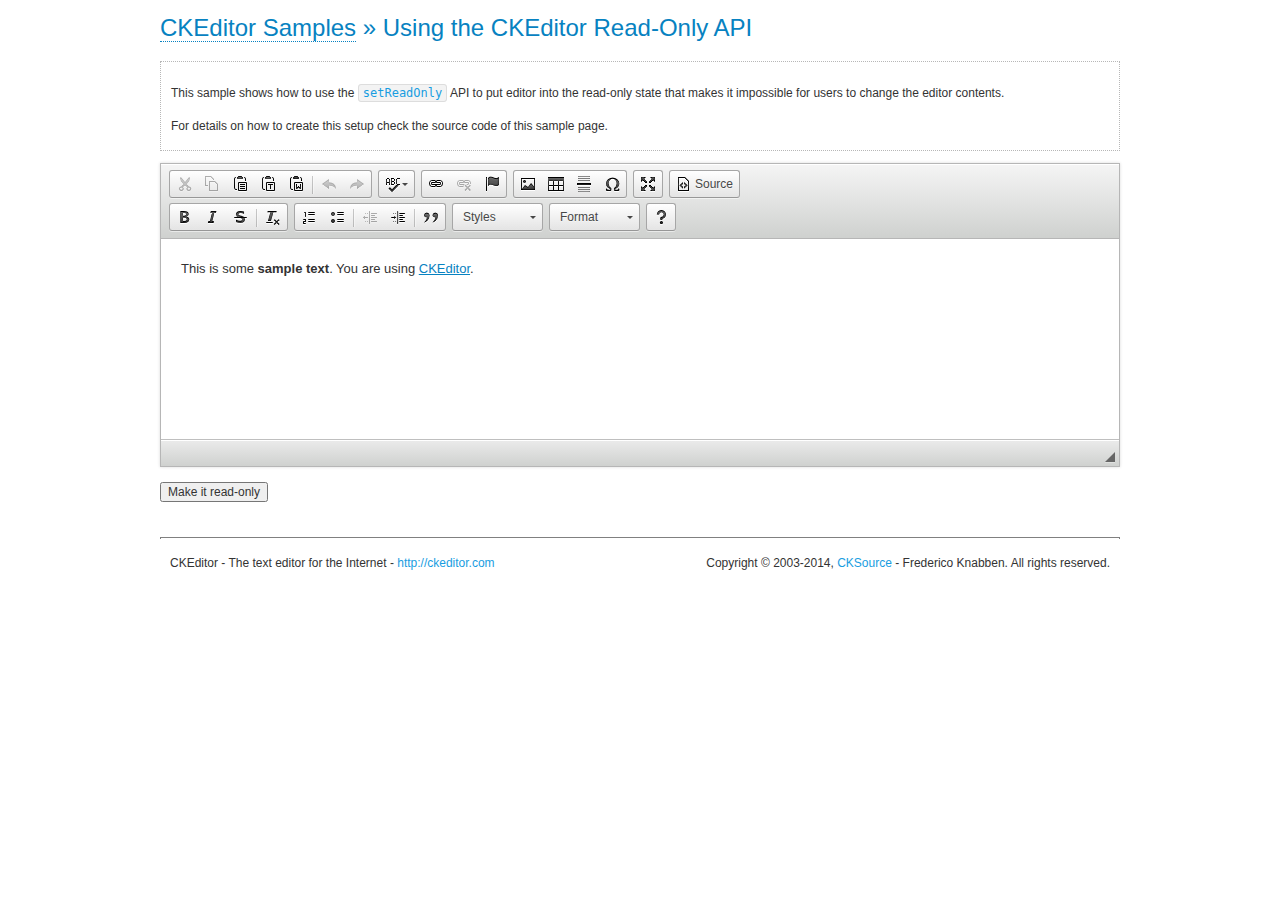
<file: ckeditor/samples/readonly.html>
<!DOCTYPE html>
<!--
Copyright (c) 2003-2014, CKSource - Frederico Knabben. All rights reserved.
For licensing, see LICENSE.md or http://ckeditor.com/license
-->
<html>
<head>
	<meta charset="utf-8">
	<title>Using the CKEditor Read-Only API &mdash; CKEditor Sample</title>
	<script src="../ckeditor.js"></script>
	<link rel="stylesheet" href="sample.css">
	<script>

		var editor;

		// The instanceReady event is fired, when an instance of CKEditor has finished
		// its initialization.
		CKEDITOR.on( 'instanceReady', function( ev ) {
			editor = ev.editor;

			// Show this "on" button.
			document.getElementById( 'readOnlyOn' ).style.display = '';

			// Event fired when the readOnly property changes.
			editor.on( 'readOnly', function() {
				document.getElementById( 'readOnlyOn' ).style.display = this.readOnly ? 'none' : '';
				document.getElementById( 'readOnlyOff' ).style.display = this.readOnly ? '' : 'none';
			});
		});

		function toggleReadOnly( isReadOnly ) {
			// Change the read-only state of the editor.
			// http://docs.ckeditor.com/#!/api/CKEDITOR.editor-method-setReadOnly
			editor.setReadOnly( isReadOnly );
		}

	</script>
</head>
<body>
	<h1 class="samples">
		<a href="index.html">CKEditor Samples</a> &raquo; Using the CKEditor Read-Only API
	</h1>
	<div class="description">
		<p>
			This sample shows how to use the
			<code><a class="samples" href="http://docs.ckeditor.com/#!/api/CKEDITOR.editor-method-setReadOnly">setReadOnly</a></code>
			API to put editor into the read-only state that makes it impossible for users to change the editor contents.
		</p>
		<p>
			For details on how to create this setup check the source code of this sample page.
		</p>
	</div>
	<form action="sample_posteddata.php" method="post">
		<p>
			<textarea class="ckeditor" id="editor1" name="editor1" cols="100" rows="10">&lt;p&gt;This is some &lt;strong&gt;sample text&lt;/strong&gt;. You are using &lt;a href="http://ckeditor.com/"&gt;CKEditor&lt;/a&gt;.&lt;/p&gt;</textarea>
		</p>
		<p>
			<input id="readOnlyOn" onclick="toggleReadOnly();" type="button" value="Make it read-only" style="display:none">
			<input id="readOnlyOff" onclick="toggleReadOnly( false );" type="button" value="Make it editable again" style="display:none">
		</p>
	</form>
	<div id="footer">
		<hr>
		<p>
			CKEditor - The text editor for the Internet - <a class="samples" href="http://ckeditor.com/">http://ckeditor.com</a>
		</p>
		<p id="copy">
			Copyright &copy; 2003-2014, <a class="samples" href="http://cksource.com/">CKSource</a> - Frederico
			Knabben. All rights reserved.
		</p>
	</div>
</body>
</html>
</file>
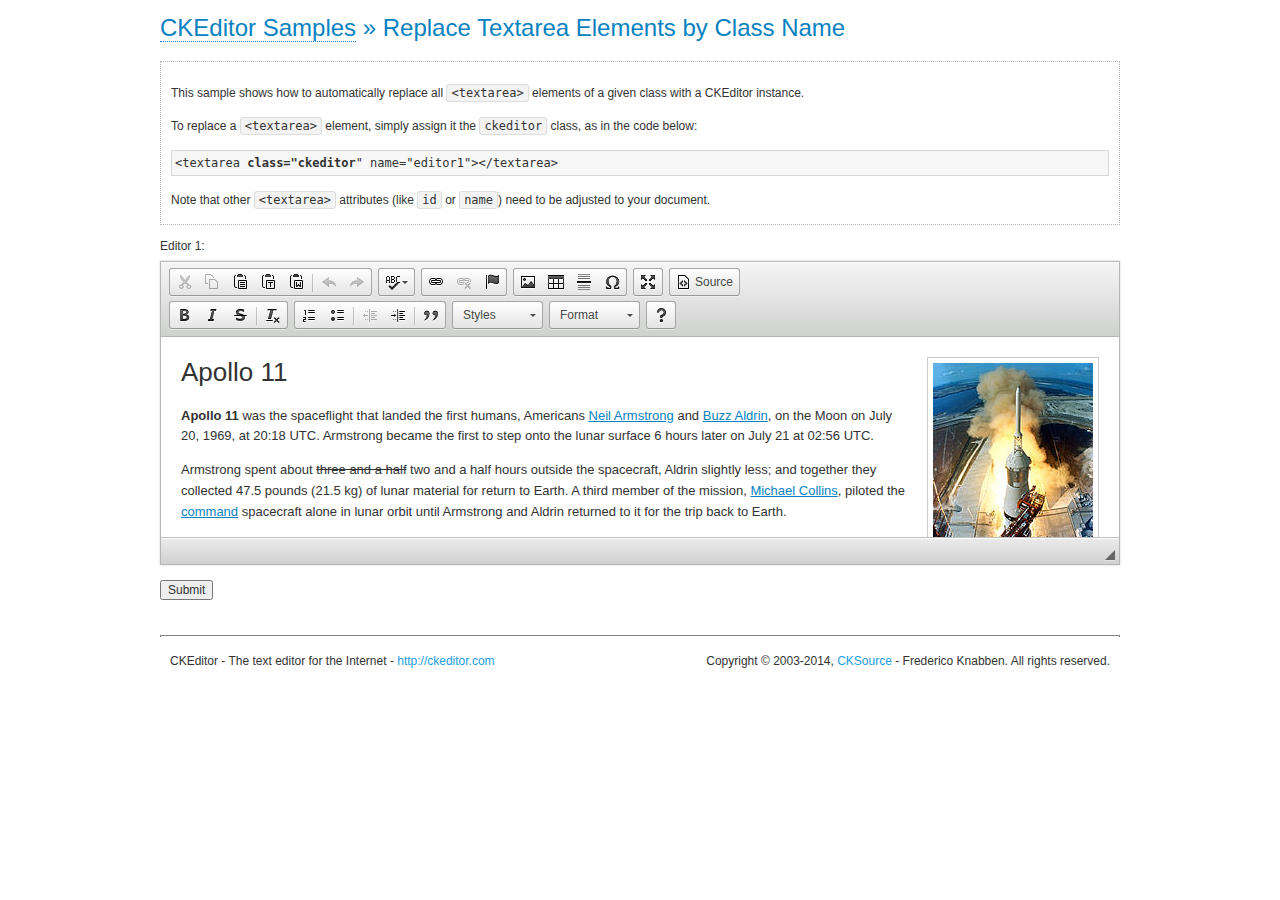
<file: ckeditor/samples/replacebyclass.html>
<!DOCTYPE html>
<!--
Copyright (c) 2003-2014, CKSource - Frederico Knabben. All rights reserved.
For licensing, see LICENSE.md or http://ckeditor.com/license
-->
<html>
<head>
	<meta charset="utf-8">
	<title>Replace Textareas by Class Name &mdash; CKEditor Sample</title>
	<script src="../ckeditor.js"></script>
	<link rel="stylesheet" href="sample.css">
</head>
<body>
	<h1 class="samples">
		<a href="index.html">CKEditor Samples</a> &raquo; Replace Textarea Elements by Class Name
	</h1>
	<div class="description">
		<p>
			This sample shows how to automatically replace all <code>&lt;textarea&gt;</code> elements
			of a given class with a CKEditor instance.
		</p>
		<p>
			To replace a <code>&lt;textarea&gt;</code> element, simply assign it the <code>ckeditor</code>
			class, as in the code below:
		</p>
<pre class="samples">
&lt;textarea <strong>class="ckeditor</strong>" name="editor1"&gt;&lt;/textarea&gt;
</pre>
		<p>
			Note that other <code>&lt;textarea&gt;</code> attributes (like <code>id</code> or <code>name</code>) need to be adjusted to your document.
		</p>
	</div>
	<form action="sample_posteddata.php" method="post">
		<p>
			<label for="editor1">
				Editor 1:
			</label>
			<textarea class="ckeditor" cols="80" id="editor1" name="editor1" rows="10">
				&lt;h1&gt;&lt;img alt=&quot;Saturn V carrying Apollo 11&quot; class=&quot;right&quot; src=&quot;assets/sample.jpg&quot;/&gt; Apollo 11&lt;/h1&gt; &lt;p&gt;&lt;b&gt;Apollo 11&lt;/b&gt; was the spaceflight that landed the first humans, Americans &lt;a href=&quot;http://en.wikipedia.org/wiki/Neil_Armstrong&quot; title=&quot;Neil Armstrong&quot;&gt;Neil Armstrong&lt;/a&gt; and &lt;a href=&quot;http://en.wikipedia.org/wiki/Buzz_Aldrin&quot; title=&quot;Buzz Aldrin&quot;&gt;Buzz Aldrin&lt;/a&gt;, on the Moon on July 20, 1969, at 20:18 UTC. Armstrong became the first to step onto the lunar surface 6 hours later on July 21 at 02:56 UTC.&lt;/p&gt; &lt;p&gt;Armstrong spent about &lt;s&gt;three and a half&lt;/s&gt; two and a half hours outside the spacecraft, Aldrin slightly less; and together they collected 47.5 pounds (21.5&amp;nbsp;kg) of lunar material for return to Earth. A third member of the mission, &lt;a href=&quot;http://en.wikipedia.org/wiki/Michael_Collins_(astronaut)&quot; title=&quot;Michael Collins (astronaut)&quot;&gt;Michael Collins&lt;/a&gt;, piloted the &lt;a href=&quot;http://en.wikipedia.org/wiki/Apollo_Command/Service_Module&quot; title=&quot;Apollo Command/Service Module&quot;&gt;command&lt;/a&gt; spacecraft alone in lunar orbit until Armstrong and Aldrin returned to it for the trip back to Earth.&lt;/p&gt; &lt;h2&gt;Broadcasting and &lt;em&gt;quotes&lt;/em&gt; &lt;a id=&quot;quotes&quot; name=&quot;quotes&quot;&gt;&lt;/a&gt;&lt;/h2&gt; &lt;p&gt;Broadcast on live TV to a world-wide audience, Armstrong stepped onto the lunar surface and described the event as:&lt;/p&gt; &lt;blockquote&gt;&lt;p&gt;One small step for [a] man, one giant leap for mankind.&lt;/p&gt;&lt;/blockquote&gt; &lt;p&gt;Apollo 11 effectively ended the &lt;a href=&quot;http://en.wikipedia.org/wiki/Space_Race&quot; title=&quot;Space Race&quot;&gt;Space Race&lt;/a&gt; and fulfilled a national goal proposed in 1961 by the late U.S. President &lt;a href=&quot;http://en.wikipedia.org/wiki/John_F._Kennedy&quot; title=&quot;John F. Kennedy&quot;&gt;John F. Kennedy&lt;/a&gt; in a speech before the United States Congress:&lt;/p&gt; &lt;blockquote&gt;&lt;p&gt;[...] before this decade is out, of landing a man on the Moon and returning him safely to the Earth.&lt;/p&gt;&lt;/blockquote&gt; &lt;h2&gt;Technical details &lt;a id=&quot;tech-details&quot; name=&quot;tech-details&quot;&gt;&lt;/a&gt;&lt;/h2&gt; &lt;table align=&quot;right&quot; border=&quot;1&quot; bordercolor=&quot;#ccc&quot; cellpadding=&quot;5&quot; cellspacing=&quot;0&quot; style=&quot;border-collapse:collapse;margin:10px 0 10px 15px;&quot;&gt; &lt;caption&gt;&lt;strong&gt;Mission crew&lt;/strong&gt;&lt;/caption&gt; &lt;thead&gt; &lt;tr&gt; &lt;th scope=&quot;col&quot;&gt;Position&lt;/th&gt; &lt;th scope=&quot;col&quot;&gt;Astronaut&lt;/th&gt; &lt;/tr&gt; &lt;/thead&gt; &lt;tbody&gt; &lt;tr&gt; &lt;td&gt;Commander&lt;/td&gt; &lt;td&gt;Neil A. Armstrong&lt;/td&gt; &lt;/tr&gt; &lt;tr&gt; &lt;td&gt;Command Module Pilot&lt;/td&gt; &lt;td&gt;Michael Collins&lt;/td&gt; &lt;/tr&gt; &lt;tr&gt; &lt;td&gt;Lunar Module Pilot&lt;/td&gt; &lt;td&gt;Edwin &amp;quot;Buzz&amp;quot; E. Aldrin, Jr.&lt;/td&gt; &lt;/tr&gt; &lt;/tbody&gt; &lt;/table&gt; &lt;p&gt;Launched by a &lt;strong&gt;Saturn V&lt;/strong&gt; rocket from &lt;a href=&quot;http://en.wikipedia.org/wiki/Kennedy_Space_Center&quot; title=&quot;Kennedy Space Center&quot;&gt;Kennedy Space Center&lt;/a&gt; in Merritt Island, Florida on July 16, Apollo 11 was the fifth manned mission of &lt;a href=&quot;http://en.wikipedia.org/wiki/NASA&quot; title=&quot;NASA&quot;&gt;NASA&lt;/a&gt;&amp;#39;s Apollo program. The Apollo spacecraft had three parts:&lt;/p&gt; &lt;ol&gt; &lt;li&gt;&lt;strong&gt;Command Module&lt;/strong&gt; with a cabin for the three astronauts which was the only part which landed back on Earth&lt;/li&gt; &lt;li&gt;&lt;strong&gt;Service Module&lt;/strong&gt; which supported the Command Module with propulsion, electrical power, oxygen and water&lt;/li&gt; &lt;li&gt;&lt;strong&gt;Lunar Module&lt;/strong&gt; for landing on the Moon.&lt;/li&gt; &lt;/ol&gt; &lt;p&gt;After being sent to the Moon by the Saturn V&amp;#39;s upper stage, the astronauts separated the spacecraft from it and travelled for three days until they entered into lunar orbit. Armstrong and Aldrin then moved into the Lunar Module and landed in the &lt;a href=&quot;http://en.wikipedia.org/wiki/Mare_Tranquillitatis&quot; title=&quot;Mare Tranquillitatis&quot;&gt;Sea of Tranquility&lt;/a&gt;. They stayed a total of about 21 and a half hours on the lunar surface. After lifting off in the upper part of the Lunar Module and rejoining Collins in the Command Module, they returned to Earth and landed in the &lt;a href=&quot;http://en.wikipedia.org/wiki/Pacific_Ocean&quot; title=&quot;Pacific Ocean&quot;&gt;Pacific Ocean&lt;/a&gt; on July 24.&lt;/p&gt; &lt;hr/&gt; &lt;p style=&quot;text-align: right;&quot;&gt;&lt;small&gt;Source: &lt;a href=&quot;http://en.wikipedia.org/wiki/Apollo_11&quot;&gt;Wikipedia.org&lt;/a&gt;&lt;/small&gt;&lt;/p&gt;
			</textarea>
		</p>
		<p>
			<input type="submit" value="Submit">
		</p>
	</form>
	<div id="footer">
		<hr>
		<p>
			CKEditor - The text editor for the Internet - <a class="samples" href="http://ckeditor.com/">http://ckeditor.com</a>
		</p>
		<p id="copy">
			Copyright &copy; 2003-2014, <a class="samples" href="http://cksource.com/">CKSource</a> - Frederico
			Knabben. All rights reserved.
		</p>
	</div>
</body>
</html>
</file>
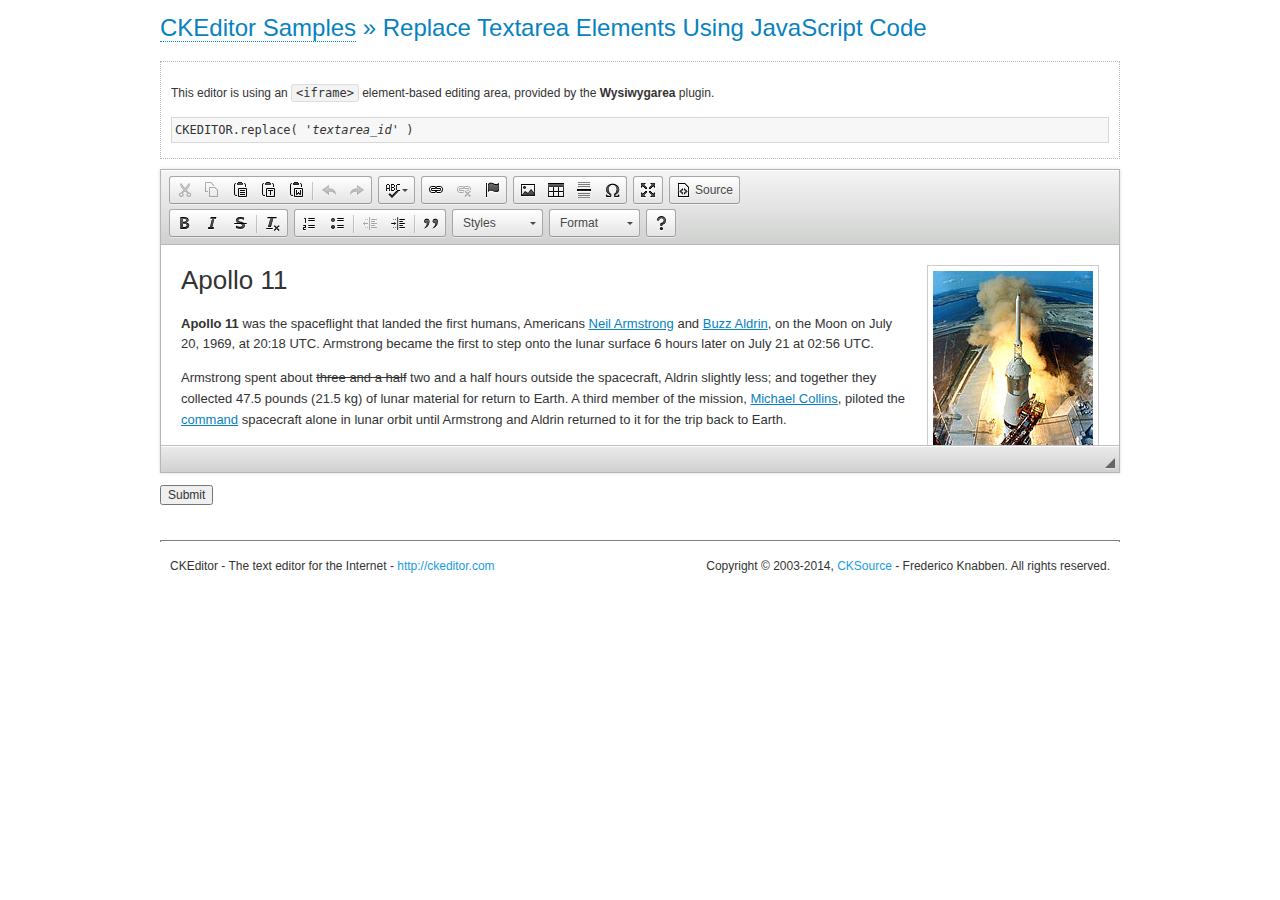
<file: ckeditor/samples/replacebycode.html>
<!DOCTYPE html>
<!--
Copyright (c) 2003-2014, CKSource - Frederico Knabben. All rights reserved.
For licensing, see LICENSE.md or http://ckeditor.com/license
-->
<html>
<head>
	<meta charset="utf-8">
	<title>Replace Textarea by Code &mdash; CKEditor Sample</title>
	<script src="../ckeditor.js"></script>
	<link href="sample.css" rel="stylesheet">
</head>
<body>
	<h1 class="samples">
		<a href="index.html">CKEditor Samples</a> &raquo; Replace Textarea Elements Using JavaScript Code
	</h1>
	<form action="sample_posteddata.php" method="post">
		<div class="description">
			<p>
				This editor is using an <code>&lt;iframe&gt;</code> element-based editing area, provided by the <strong>Wysiwygarea</strong> plugin.
			</p>
<pre class="samples">
CKEDITOR.replace( '<em>textarea_id</em>' )
</pre>
		</div>
		<textarea cols="80" id="editor1" name="editor1" rows="10">
			&lt;h1&gt;&lt;img alt=&quot;Saturn V carrying Apollo 11&quot; class=&quot;right&quot; src=&quot;assets/sample.jpg&quot;/&gt; Apollo 11&lt;/h1&gt; &lt;p&gt;&lt;b&gt;Apollo 11&lt;/b&gt; was the spaceflight that landed the first humans, Americans &lt;a href=&quot;http://en.wikipedia.org/wiki/Neil_Armstrong&quot; title=&quot;Neil Armstrong&quot;&gt;Neil Armstrong&lt;/a&gt; and &lt;a href=&quot;http://en.wikipedia.org/wiki/Buzz_Aldrin&quot; title=&quot;Buzz Aldrin&quot;&gt;Buzz Aldrin&lt;/a&gt;, on the Moon on July 20, 1969, at 20:18 UTC. Armstrong became the first to step onto the lunar surface 6 hours later on July 21 at 02:56 UTC.&lt;/p&gt; &lt;p&gt;Armstrong spent about &lt;s&gt;three and a half&lt;/s&gt; two and a half hours outside the spacecraft, Aldrin slightly less; and together they collected 47.5 pounds (21.5&amp;nbsp;kg) of lunar material for return to Earth. A third member of the mission, &lt;a href=&quot;http://en.wikipedia.org/wiki/Michael_Collins_(astronaut)&quot; title=&quot;Michael Collins (astronaut)&quot;&gt;Michael Collins&lt;/a&gt;, piloted the &lt;a href=&quot;http://en.wikipedia.org/wiki/Apollo_Command/Service_Module&quot; title=&quot;Apollo Command/Service Module&quot;&gt;command&lt;/a&gt; spacecraft alone in lunar orbit until Armstrong and Aldrin returned to it for the trip back to Earth.&lt;/p&gt; &lt;h2&gt;Broadcasting and &lt;em&gt;quotes&lt;/em&gt; &lt;a id=&quot;quotes&quot; name=&quot;quotes&quot;&gt;&lt;/a&gt;&lt;/h2&gt; &lt;p&gt;Broadcast on live TV to a world-wide audience, Armstrong stepped onto the lunar surface and described the event as:&lt;/p&gt; &lt;blockquote&gt;&lt;p&gt;One small step for [a] man, one giant leap for mankind.&lt;/p&gt;&lt;/blockquote&gt; &lt;p&gt;Apollo 11 effectively ended the &lt;a href=&quot;http://en.wikipedia.org/wiki/Space_Race&quot; title=&quot;Space Race&quot;&gt;Space Race&lt;/a&gt; and fulfilled a national goal proposed in 1961 by the late U.S. President &lt;a href=&quot;http://en.wikipedia.org/wiki/John_F._Kennedy&quot; title=&quot;John F. Kennedy&quot;&gt;John F. Kennedy&lt;/a&gt; in a speech before the United States Congress:&lt;/p&gt; &lt;blockquote&gt;&lt;p&gt;[...] before this decade is out, of landing a man on the Moon and returning him safely to the Earth.&lt;/p&gt;&lt;/blockquote&gt; &lt;h2&gt;Technical details &lt;a id=&quot;tech-details&quot; name=&quot;tech-details&quot;&gt;&lt;/a&gt;&lt;/h2&gt; &lt;table align=&quot;right&quot; border=&quot;1&quot; bordercolor=&quot;#ccc&quot; cellpadding=&quot;5&quot; cellspacing=&quot;0&quot; style=&quot;border-collapse:collapse;margin:10px 0 10px 15px;&quot;&gt; &lt;caption&gt;&lt;strong&gt;Mission crew&lt;/strong&gt;&lt;/caption&gt; &lt;thead&gt; &lt;tr&gt; &lt;th scope=&quot;col&quot;&gt;Position&lt;/th&gt; &lt;th scope=&quot;col&quot;&gt;Astronaut&lt;/th&gt; &lt;/tr&gt; &lt;/thead&gt; &lt;tbody&gt; &lt;tr&gt; &lt;td&gt;Commander&lt;/td&gt; &lt;td&gt;Neil A. Armstrong&lt;/td&gt; &lt;/tr&gt; &lt;tr&gt; &lt;td&gt;Command Module Pilot&lt;/td&gt; &lt;td&gt;Michael Collins&lt;/td&gt; &lt;/tr&gt; &lt;tr&gt; &lt;td&gt;Lunar Module Pilot&lt;/td&gt; &lt;td&gt;Edwin &amp;quot;Buzz&amp;quot; E. Aldrin, Jr.&lt;/td&gt; &lt;/tr&gt; &lt;/tbody&gt; &lt;/table&gt; &lt;p&gt;Launched by a &lt;strong&gt;Saturn V&lt;/strong&gt; rocket from &lt;a href=&quot;http://en.wikipedia.org/wiki/Kennedy_Space_Center&quot; title=&quot;Kennedy Space Center&quot;&gt;Kennedy Space Center&lt;/a&gt; in Merritt Island, Florida on July 16, Apollo 11 was the fifth manned mission of &lt;a href=&quot;http://en.wikipedia.org/wiki/NASA&quot; title=&quot;NASA&quot;&gt;NASA&lt;/a&gt;&amp;#39;s Apollo program. The Apollo spacecraft had three parts:&lt;/p&gt; &lt;ol&gt; &lt;li&gt;&lt;strong&gt;Command Module&lt;/strong&gt; with a cabin for the three astronauts which was the only part which landed back on Earth&lt;/li&gt; &lt;li&gt;&lt;strong&gt;Service Module&lt;/strong&gt; which supported the Command Module with propulsion, electrical power, oxygen and water&lt;/li&gt; &lt;li&gt;&lt;strong&gt;Lunar Module&lt;/strong&gt; for landing on the Moon.&lt;/li&gt; &lt;/ol&gt; &lt;p&gt;After being sent to the Moon by the Saturn V&amp;#39;s upper stage, the astronauts separated the spacecraft from it and travelled for three days until they entered into lunar orbit. Armstrong and Aldrin then moved into the Lunar Module and landed in the &lt;a href=&quot;http://en.wikipedia.org/wiki/Mare_Tranquillitatis&quot; title=&quot;Mare Tranquillitatis&quot;&gt;Sea of Tranquility&lt;/a&gt;. They stayed a total of about 21 and a half hours on the lunar surface. After lifting off in the upper part of the Lunar Module and rejoining Collins in the Command Module, they returned to Earth and landed in the &lt;a href=&quot;http://en.wikipedia.org/wiki/Pacific_Ocean&quot; title=&quot;Pacific Ocean&quot;&gt;Pacific Ocean&lt;/a&gt; on July 24.&lt;/p&gt; &lt;hr/&gt; &lt;p style=&quot;text-align: right;&quot;&gt;&lt;small&gt;Source: &lt;a href=&quot;http://en.wikipedia.org/wiki/Apollo_11&quot;&gt;Wikipedia.org&lt;/a&gt;&lt;/small&gt;&lt;/p&gt;
		</textarea>
		<script>

			// This call can be placed at any point after the
			// <textarea>, or inside a <head><script> in a
			// window.onload event handler.

			// Replace the <textarea id="editor"> with an CKEditor
			// instance, using default configurations.

			CKEDITOR.replace( 'editor1' );

		</script>
		<p>
			<input type="submit" value="Submit">
		</p>
	</form>
	<div id="footer">
		<hr>
		<p>
			CKEditor - The text editor for the Internet - <a class="samples" href="http://ckeditor.com/">http://ckeditor.com</a>
		</p>
		<p id="copy">
			Copyright &copy; 2003-2014, <a class="samples" href="http://cksource.com/">CKSource</a> - Frederico
			Knabben. All rights reserved.
		</p>
	</div>
</body>
</html>
</file>
<file: ckeditor/samples/sample.css>
/*
Copyright (c) 2003-2014, CKSource - Frederico Knabben. All rights reserved.
For licensing, see LICENSE.md or http://ckeditor.com/license
*/

html, body, h1, h2, h3, h4, h5, h6, div, span, blockquote, p, address, form, fieldset, img, ul, ol, dl, dt, dd, li, hr, table, td, th, strong, em, sup, sub, dfn, ins, del, q, cite, var, samp, code, kbd, tt, pre
{
	line-height: 1.5;
}

body
{
	padding: 10px 30px;
}

input, textarea, select, option, optgroup, button, td, th
{
	font-size: 100%;
}

pre
{
	-moz-tab-size: 4;
	-o-tab-size: 4;
	-webkit-tab-size: 4;
	tab-size: 4;
}

pre, code, kbd, samp, tt
{
	font-family: monospace,monospace;
	font-size: 1em;
}

body {
	width: 960px;
	margin: 0 auto;
}

code
{
	background: #f3f3f3;
	border: 1px solid #ddd;
	padding: 1px 4px;

	-moz-border-radius: 3px;
	-webkit-border-radius: 3px;
	border-radius: 3px;
}

abbr
{
	border-bottom: 1px dotted #555;
	cursor: pointer;
}

.new, .beta
{
	text-transform: uppercase;
	font-size: 10px;
	font-weight: bold;
	padding: 1px 4px;
	margin: 0 0 0 5px;
	color: #fff;
	float: right;

	-moz-border-radius: 3px;
	-webkit-border-radius: 3px;
	border-radius: 3px;
}

.new
{
	background: #FF7E00;
	border: 1px solid #DA8028;
	text-shadow: 0 1px 0 #C97626;

	-moz-box-shadow: 0 2px 3px 0 #FFA54E inset;
	-webkit-box-shadow: 0 2px 3px 0 #FFA54E inset;
	box-shadow: 0 2px 3px 0 #FFA54E inset;
}

.beta
{
	background: #18C0DF;
	border: 1px solid #19AAD8;
	text-shadow: 0 1px 0 #048CAD;
	font-style: italic;

	-moz-box-shadow: 0 2px 3px 0 #50D4FD inset;
	-webkit-box-shadow: 0 2px 3px 0 #50D4FD inset;
	box-shadow: 0 2px 3px 0 #50D4FD inset;
}

h1.samples
{
	color: #0782C1;
	font-size: 200%;
	font-weight: normal;
	margin: 0;
	padding: 0;
}

h1.samples a
{
	color: #0782C1;
	text-decoration: none;
	border-bottom: 1px dotted #0782C1;
}

.samples a:hover
{
	border-bottom: 1px dotted #0782C1;
}

h2.samples
{
	color: #000000;
	font-size: 130%;
	margin: 15px 0 0 0;
	padding: 0;
}

p, blockquote, address, form, pre, dl, h1.samples, h2.samples
{
	margin-bottom: 15px;
}

ul.samples
{
	margin-bottom: 15px;
}

.clear
{
	clear: both;
}

fieldset
{
	margin: 0;
	padding: 10px;
}

body, input, textarea
{
	color: #333333;
	font-family: Arial, Helvetica, sans-serif;
}

body
{
	font-size: 75%;
}

a.samples
{
	color: #189DE1;
	text-decoration: none;
}

form
{
	margin: 0;
	padding: 0;
}

pre.samples
{
	background-color: #F7F7F7;
	border: 1px solid #D7D7D7;
	overflow: auto;
	padding: 0.25em;
	white-space: pre-wrap; /* CSS 2.1 */
	word-wrap: break-word; /* IE7 */
}

#footer
{
	clear: both;
	padding-top: 10px;
}

#footer hr
{
	margin: 10px 0 15px 0;
	height: 1px;
	border: solid 1px gray;
	border-bottom: none;
}

#footer p
{
	margin: 0 10px 10px 10px;
	float: left;
}

#footer #copy
{
	float: right;
}

#outputSample
{
	width: 100%;
	table-layout: fixed;
}

#outputSample thead th
{
	color: #dddddd;
	background-color: #999999;
	padding: 4px;
	white-space: nowrap;
}

#outputSample tbody th
{
	vertical-align: top;
	text-align: left;
}

#outputSample pre
{
	margin: 0;
	padding: 0;
}

.description
{
	border: 1px dotted #B7B7B7;
	margin-bottom: 10px;
	padding: 10px 10px 0;
	overflow: hidden;
}

label
{
	display: block;
	margin-bottom: 6px;
}

/**
 *	CKEditor editables are automatically set with the "cke_editable" class
 *	plus cke_editable_(inline|themed) depending on the editor type.
 */

/* Style a bit the inline editables. */
.cke_editable.cke_editable_inline
{
	cursor: pointer;
}

/* Once an editable element gets focused, the "cke_focus" class is
   added to it, so we can style it differently. */
.cke_editable.cke_editable_inline.cke_focus
{
	box-shadow: inset 0px 0px 20px 3px #ddd, inset 0 0 1px #000;
	outline: none;
	background: #eee;
	cursor: text;
}

/* Avoid pre-formatted overflows inline editable. */
.cke_editable_inline pre
{
	white-space: pre-wrap;
	word-wrap: break-word;
}

/**
 *	Samples index styles.
 */

.twoColumns,
.twoColumnsLeft,
.twoColumnsRight
{
	overflow: hidden;
}

.twoColumnsLeft,
.twoColumnsRight
{
	width: 45%;
}

.twoColumnsLeft
{
	float: left;
}

.twoColumnsRight
{
	float: right;
}

dl.samples
{
	padding: 0 0 0 40px;
}
dl.samples > dt
{
	display: list-item;
	list-style-type: disc;
	list-style-position: outside;
	margin: 0 0 3px;
}
dl.samples > dd
{
	margin: 0 0 3px;
}
.warning
{
	color: #ff0000;
	background-color: #FFCCBA;
	border: 2px dotted #ff0000;
	padding: 15px 10px;
	margin: 10px 0;
}

/* Used on inline samples */

blockquote
{
	font-style: italic;
	font-family: Georgia, Times, "Times New Roman", serif;
	padding: 2px 0;
	border-style: solid;
	border-color: #ccc;
	border-width: 0;
}

.cke_contents_ltr blockquote
{
	padding-left: 20px;
	padding-right: 8px;
	border-left-width: 5px;
}

.cke_contents_rtl blockquote
{
	padding-left: 8px;
	padding-right: 20px;
	border-right-width: 5px;
}

img.right {
	border: 1px solid #ccc;
	float: right;
	margin-left: 15px;
	padding: 5px;
}

img.left {
	border: 1px solid #ccc;
	float: left;
	margin-right: 15px;
	padding: 5px;
}

.marker
{
	background-color: Yellow;
}
</file>
